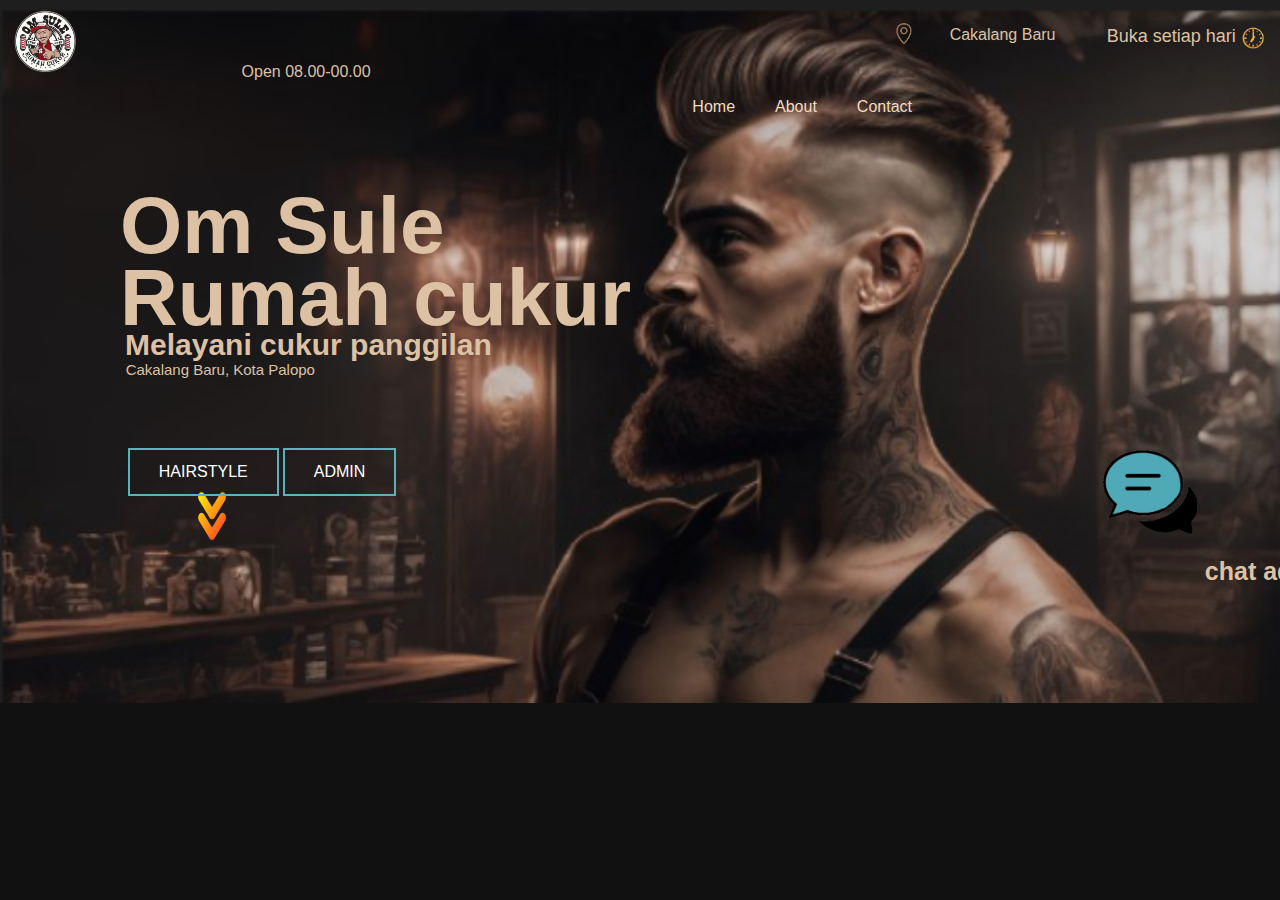
<file: index.html>
<!DOCTYPE html>
<html lang="en">
<head>
    <meta charset="UTF-8">
    <meta name="viewport" content="width=device-width, initial-scale=1.0">
    <title>Barbershop Dashboard</title>
    <link rel="stylesheet" href="assets/css/style.css">
</head>
<body>
    <header>
        <img id="logo" src="/assets/image/logo.png" alt="logo.png" class="logo">
        <nav class="nav">
            <div class="menu-toggle" id="menu-toggle"> 
                <div class="hamburger"></div>
            </div>
                <ul id="nav-list" class="nav-list">
                <li class="close-menu" id="close-menu">&times;</li>
                <li><a href="/index.html">Home</a></li>
                <li><a href="/assets/page/about.html">About</a></li>
                <li><a href="/assets/page/contact.html">Contact</a></li>
            </ul>
        </nav>
    </header>
    <main>
        <section>
            <h1>Om Sule</h1>
            <h2>Rumah cukur</h2>
            <span>Melayani cukur panggilan</span>
            <span2>Cakalang Baru, Kota Palopo</span2>
            <span class="span3">chat admin</span>
           
                <img id="lokasiimg" src="/assets/image/img lokasi.png" alt="">
                <img id="jamimg" src="/assets/image/img jam.png" alt="">
                <img id="panah" src="/assets/image/panah.png" alt="">
                <img onclick="chat()" id="chat" src="/assets/image/chat.png" alt="">
                <p id="open">Buka setiap hari</p>
                <p id="lokasi">Cakalang Baru</p>
                <p id="jam">Open 08.00-00.00</p>
            </div>
        </section>
        <button class="custom-button" onclick="goTo()">Hairstyle</button>
        <button class="custom-button2" onclick="goToIndex()">ADMIN</button>
        <script src="/assets/js/script.js"></script>
        <script src="/assets/js/togle.js"></script>
    </main>
</body>
</html>
</file>
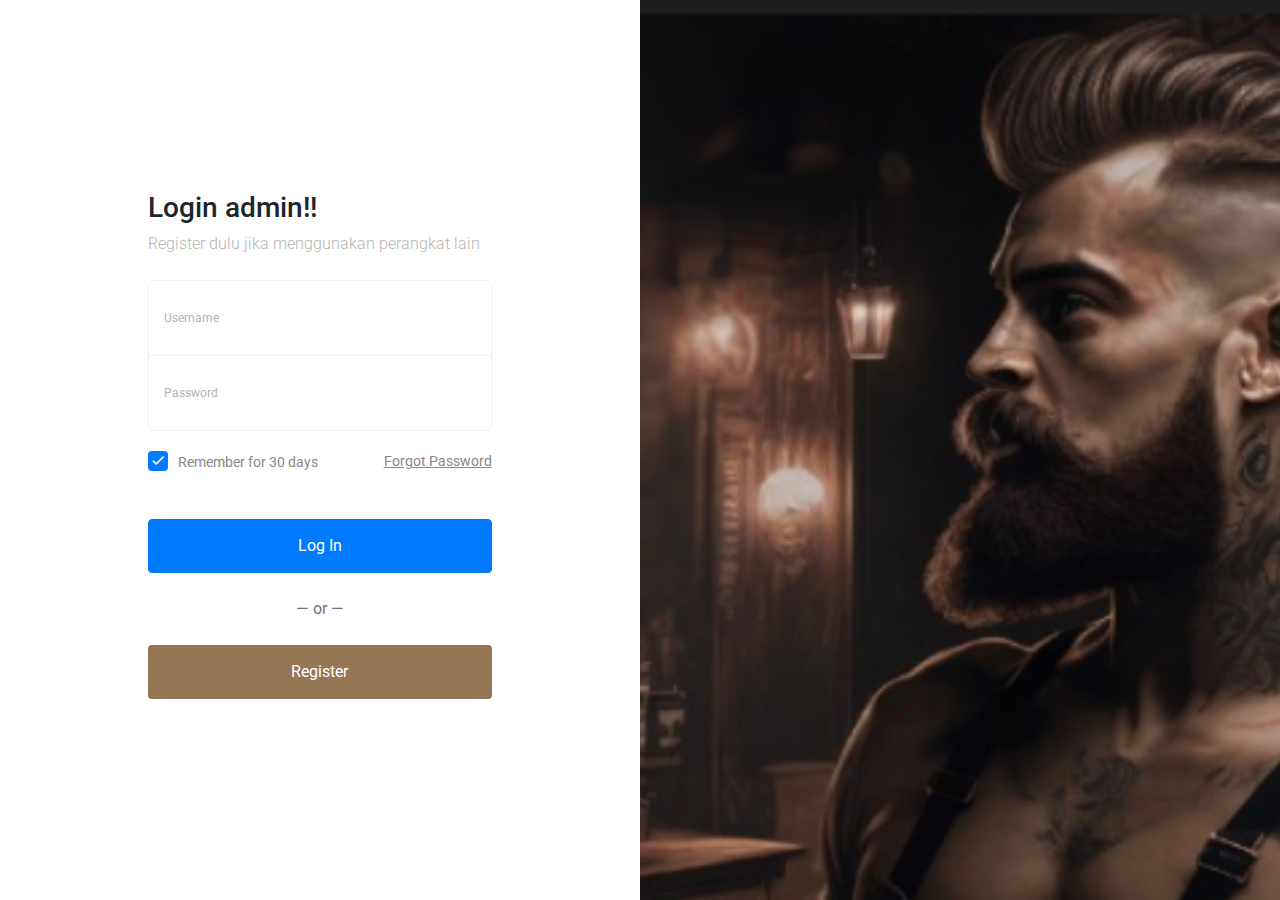
<file: login/index.html>
<!doctype html>
<html lang="en">
<head>
    <meta charset="utf-8">
    <meta name="viewport" content="width=device-width, initial-scale=1, shrink-to-fit=no">
    <link href="https://fonts.googleapis.com/css?family=Roboto:300,400&display=swap" rel="stylesheet">
    <link rel="stylesheet" href="fonts/icomoon/style.css">
    <link rel="stylesheet" href="css/owl.carousel.min.css">
    <link rel="stylesheet" href="css/bootstrap.min.css">
    <link rel="stylesheet" href="css/style.css">
    <title>Login</title>
</head>
<body>
<div class="d-lg-flex half">
    <div class="bg order-1 order-md-2" style="background-image: url('images/img1.png');"></div>
    <div class="contents order-2 order-md-1">
      <div class="container">
        <div class="row align-items-center justify-content-center">
          <div class="col-md-7">
            <div class="mb-4">
              <h3>Login admin!!</h3>
              <p class="mb-4">Register dulu jika menggunakan perangkat lain</p>
            </div>
            <form action="#" method="post" id="loginForm">
              <div class="form-group first">
                <label for="username">Username</label>
                <input type="text" class="form-control" id="username">
              </div>
              <div class="form-group last mb-3">
                <label for="password">Password</label>
                <input type="password" class="form-control" id="password">
              </div>
              <div class="d-flex mb-5 align-items-center">
                <label class="control control--checkbox mb-0">
                  <span class="caption">Remember for 30 days</span>
                  <input type="checkbox" checked="checked"/>
                  <div class="control__indicator"></div>
                </label>
                <span class="ml-auto"><a href="#" class="forgot-pass">Forgot Password</a></span>
              </div>
              <input type="submit" value="Log In" class="btn btn-block btn-primary">
              <span class="d-block text-center my-4 text-muted">&mdash; or &mdash;</span>
              <div class="social-login">
                <a href="/assets/page/signup.html" class="google btn d-flex justify-content-center align-items-center">
                  <span class=""></span> Register
                </a>
              </div>
            </form>
            <div id="message" style="color: #977656;"></div>
          </div>
        </div>
      </div>
    </div>
</div>
<script src="js/jquery-3.3.1.min.js"></script>
<script src="js/popper.min.js"></script>
<script src="js/bootstrap.min.js"></script>
<script src="js/main.js"></script>
<script src="/assets/js/main.js"></script>
</body>
</html>
</file>
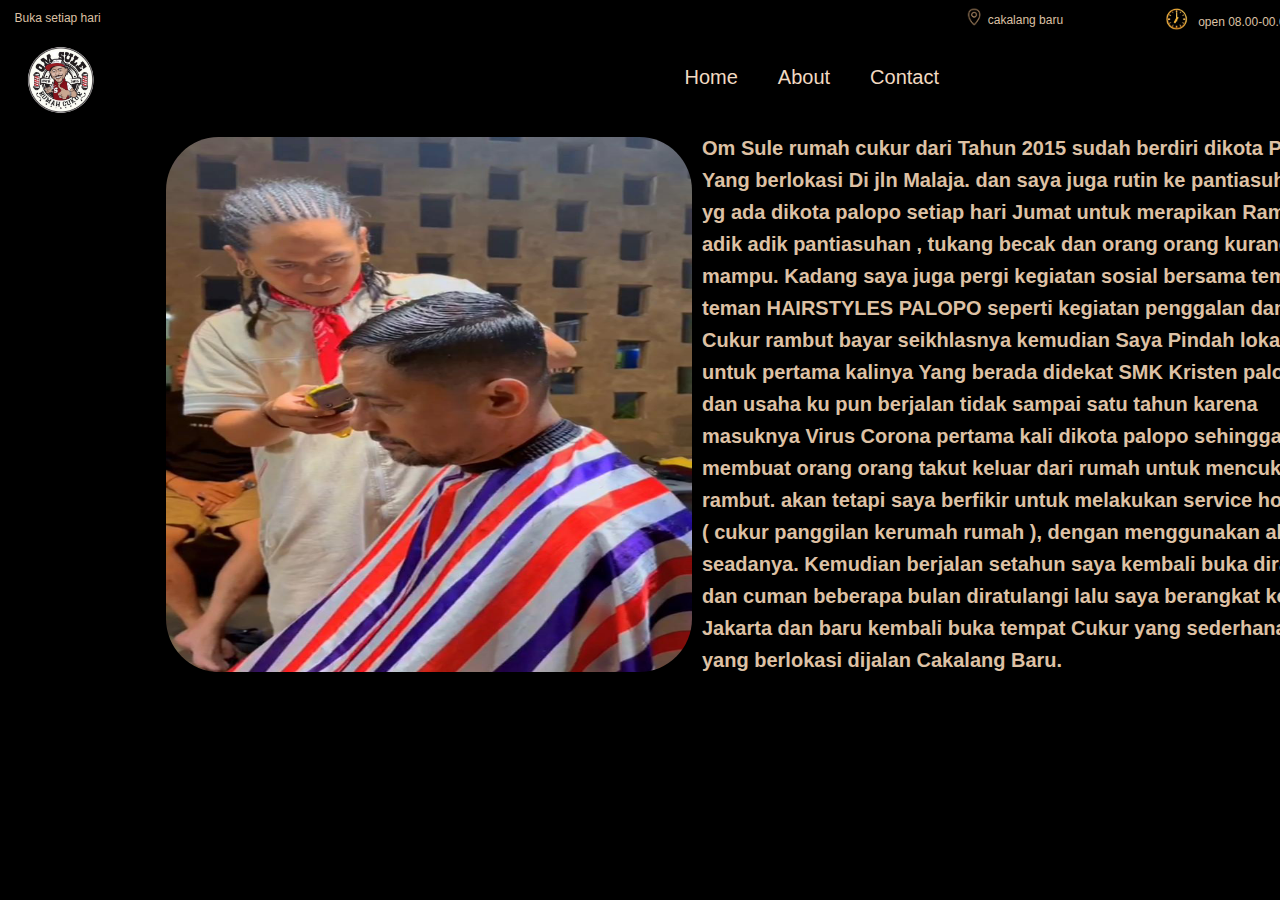
<file: assets/page/about.html>
<!DOCTYPE html>
<html lang="en">
<head>
    <meta charset="UTF-8">
    <meta name="viewport" content="width=device-width, initial-scale=1.0">
    <title>Document</title>
    <link rel="stylesheet" href="/assets/css/about.css">
    <style>
       
    </style>
</head>
<body>
    <header>
        <nav>
            <img id="logo" src="/assets/image/logo.png" alt="logo.png" class="logo">
            <div class="menu-toggle" id="menu-toggle"> 
                <div class="hamburger"></div>
                </div>
                <ul id="nav-list" class="nav-list">
                <li class="close-menu" id="close-menu">&times;</li>
                <li><a href="/index.html">Home</a></li>
                <li><a href="/assets/page/about.html">About</a></li>
                <li><a href="/assets/page/contact.html">Contact</a></li>
            </ul>
        </nav>  
    </header>
    <main>
        <section>
            <article>
                <h3>Om Sule rumah cukur dari Tahun 2015 sudah berdiri dikota Palopo <br> Yang berlokasi Di jln Malaja. dan saya juga rutin ke pantiasuhan <br>yg ada dikota palopo setiap hari Jumat untuk merapikan Rambut <br> adik adik pantiasuhan , tukang becak dan orang orang kurang <br> mampu. Kadang saya juga pergi kegiatan sosial bersama teman <br> teman HAIRSTYLES PALOPO seperti kegiatan penggalan dana, <br> Cukur rambut bayar seikhlasnya kemudian Saya Pindah lokasi <br> untuk pertama kalinya Yang berada didekat SMK Kristen palopo <br> dan usaha ku pun berjalan tidak sampai satu tahun karena <br> masuknya Virus Corona pertama kali dikota palopo sehingga <br> membuat orang orang takut keluar dari rumah untuk mencukur  <br> rambut. akan tetapi saya berfikir untuk melakukan service home <br> ( cukur panggilan kerumah rumah ), dengan menggunakan alat <br> seadanya. Kemudian berjalan setahun saya kembali buka diratulangi<br>dan cuman beberapa bulan diratulangi lalu saya berangkat ke <br> Jakarta dan baru kembali buka tempat Cukur yang sederhana<br>yang berlokasi dijalan Cakalang Baru.</h3>
            </article>
            <div>
                <img id="gb1" src="/assets/image/gb1.png" alt="">
                <img id="lokasiimg" src="/assets/image/img lokasi.png" alt="">
                <img id="jamimg" src="/assets/image/img jam.png" alt="">
                <p id="open">Buka setiap hari</p>
                <p id="lokasi">cakalang baru</p>
                <p id="jam">open 08.00-00.00</p>
            </div>
        </section>
        <script src="/assets/js/togle.js"></script>
</body>
</html>
</file>
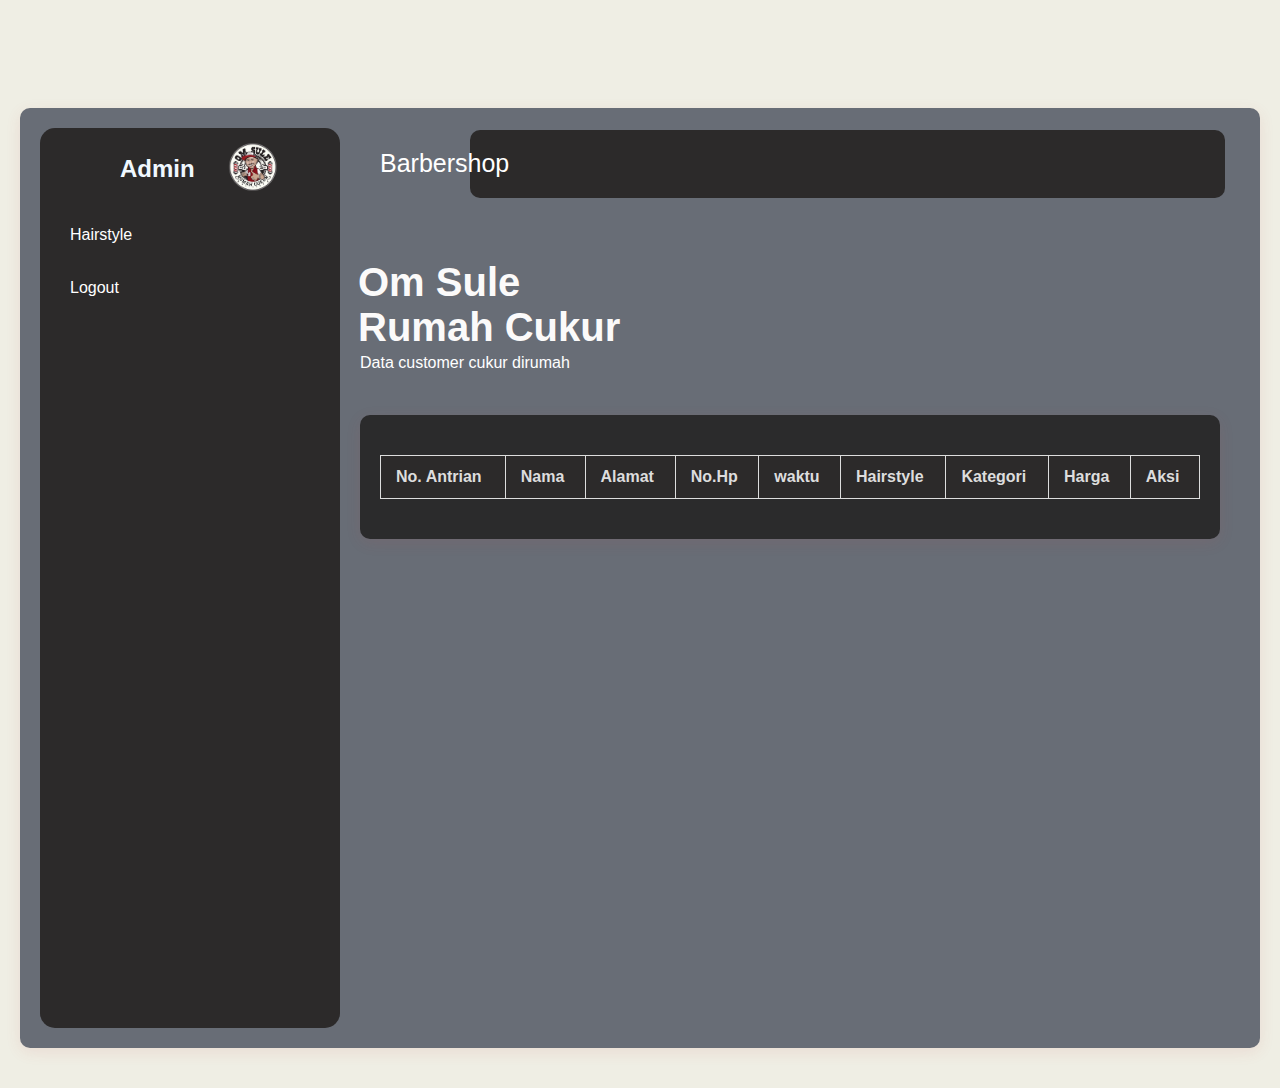
<file: assets/page/admin.html>
<!DOCTYPE html>
<html lang="en">
<head>
    <meta charset="UTF-8">
    <meta name="viewport" content="width=device-width, initial-scale=1.0">
    <title>Admin Website Ku</title>
    <link rel="stylesheet" href="/assets/css/admin.css">
</head>
<body>
    <header>
        <nav>
            <img id="logo" src="/assets/image/logo.png" alt="logo.png" class="logo">
        </nav>  
    </header>
    <div class="container">
        <aside class="sidebar">
            <h2>Admin</h2>
            <nav>
                <ul>
                    <li><a href="/assets/page/user.html">Hairstyle</a></li>
                    <li><a href="/index.html">Logout</a></li>

                </ul>
            </nav>
        </aside>
        <main class="main-content">
            <div class="box1"><p id="p1">Barbershop</p></div>
            <h1>Om Sule <br>Rumah Cukur</h1>
            <p>Data customer cukur dirumah</p>
            <div class="container-2">
                <table>
                    <thead>
                        <tr> 
                            <th>No. Antrian</th>
                            <th>Nama</th>
                            <th>Alamat</th>
                            <th>No.Hp</th>
                            <th>waktu</th>
                            <th>Hairstyle</th>
                            <th>Kategori</th>
                            <th>Harga</th>
                            <th>Aksi</th>
                        </tr>
                    </thead>
                    <tbody id="orderTable">
                        <!-- Data akan ditambahkan di sini -->
                    </tbody>
                </table>
            </div> 
        </main>
    </div>
    <script src="/assets/js/admin.js"></script>
</body>
</html>
</file>
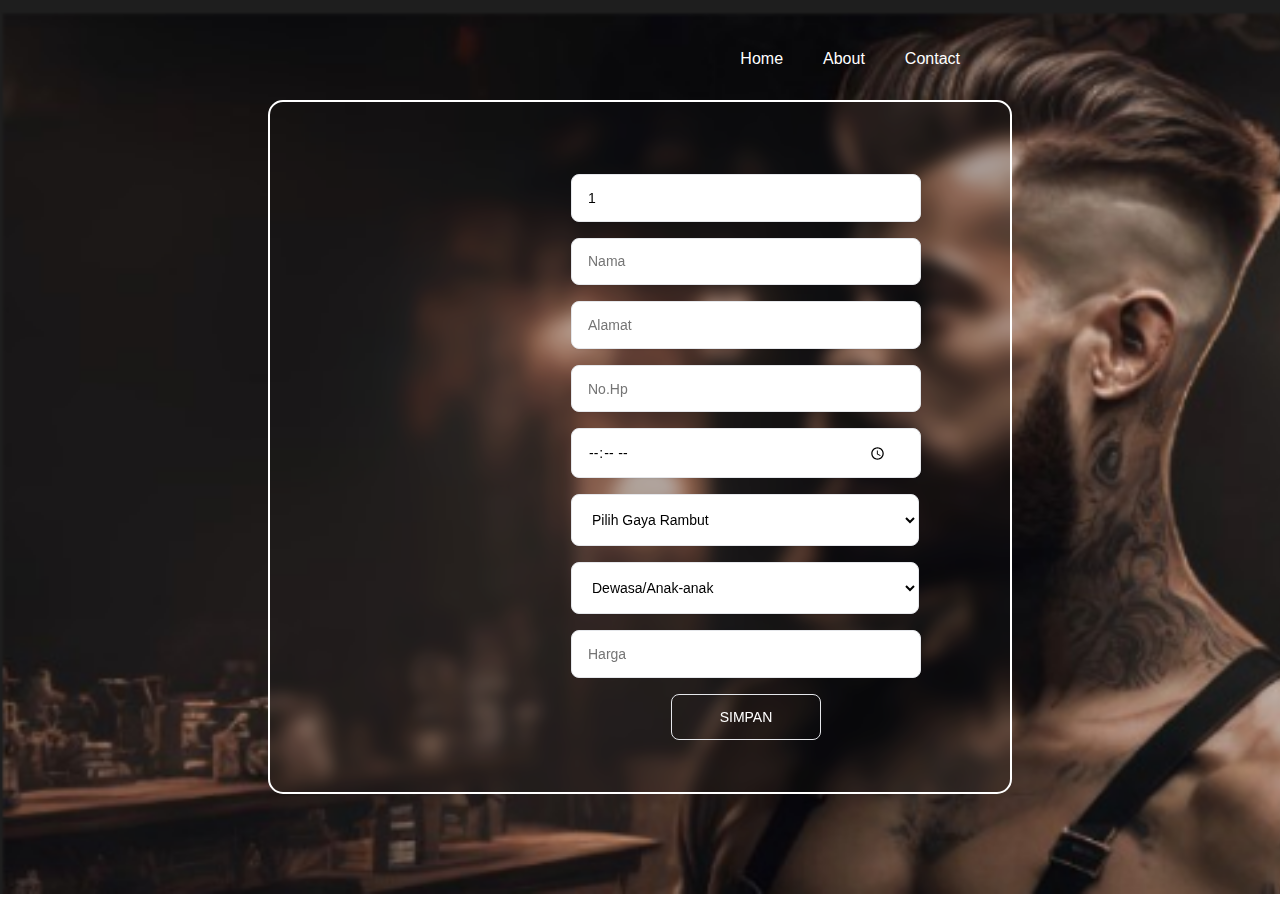
<file: assets/page/antrian.html>
<!DOCTYPE html>
<html lang="en">
<head>
    <meta charset="UTF-8">
    <meta name="viewport" content="width=device-width, initial-scale=1.0">
    <title>User Website</title>
    <link rel="stylesheet" href="/assets/css/antrian.css">
</head>
<body>
    <header>
        <div class="container"></div>
        <nav>
            <div class="menu-toggle" id="menu-toggle"> 
                <div class="hamburger"></div>
                </div>
                <ul id="nav-list" class="nav-list">
                <li class="close-menu" id="close-menu">&times;</li>
            <img id="logo" src="/assets/image/logo.png" alt="logo.png" class="logo">
        
                <li><a href="/index.html">Home</a></li>
                <li><a href="/assets/page/about.html">About</a></li>
                <li><a href="/assets/page/contact.html">Contact</a></li>
            </ul>
        </nav>  
    </header>
    <main>
        <section>
            <form id="queueForm" class="form">
                <div class="input-container">
                    <div id="queueNumber" class="queue-number">
                        <input placeholder="No. Antrian" type="text" id="queueInput" readonly>
                        <input placeholder="Nama" type="text" id="nama" required>
                        <input placeholder="Alamat" type="text" id="alamat" required>
                        <input placeholder="No.Hp" type="text" id="noHp" required>
                        <!-- Input untuk waktu -->
                        <input placeholder="Waktu" type="time" id="waktu" required>
                    </div>
                </div>
                <div class="input-container">
                    <select id="hairstyle" class="form_style" required>
                        <option value="" disabled selected>Pilih Gaya Rambut</option>
                        <option value="Spike Hairstyles">Spike Hairstyles</option>
                        <option value="Skin Fade">Skin Fade</option>
                        <option value="Trendy boy Hair cuts">Trendy boy Hair cuts</option>
                        <option value="Hair Style Mohawk">Hair Style Mohawk</option>
                        <option value="Tapper Hairstyle">Tapper Hairstyle</option>
                    </select>
                    <select id="kategori" class="form_style" required>
                        <option value="" disabled selected>Dewasa/Anak-anak</option>
                        <option value="Dewasa">Dewasa</option>
                        <option value="Anak-anak">Anak-anak</option>
                    </select>
                    <input placeholder="Harga" type="text" id="harga" readonly>
                </div>
                <button class="submit" type="submit">Simpan</button>
            </form>
        </section>
        <script src="/assets/js/antrian.js"></script>
        <script src="/assets/js/togle.js"></script>
    </main>  
</body>
</html>
</file>
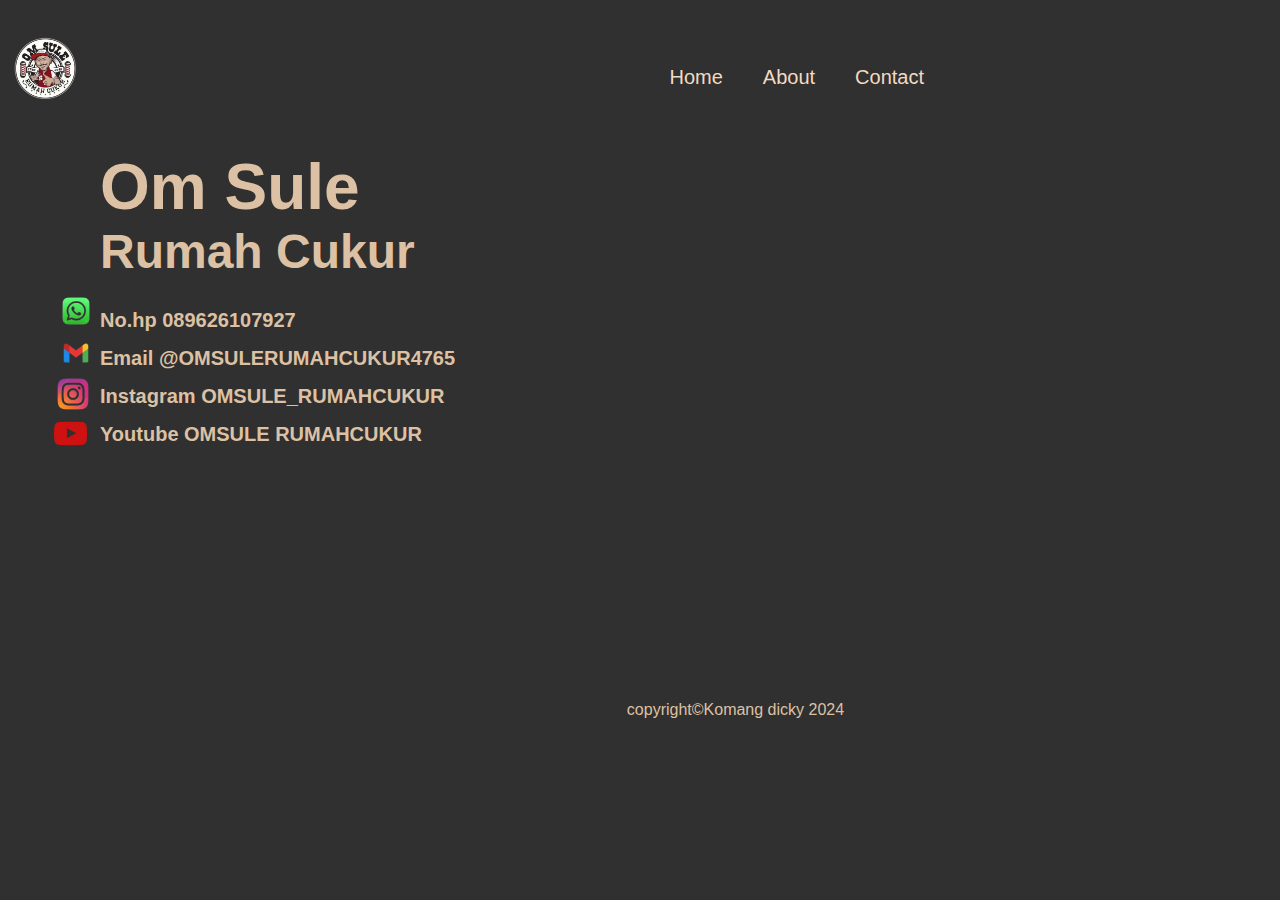
<file: assets/page/contact.html>
<!DOCTYPE html>
<html lang="en">
<head>
    <meta charset="UTF-8">
    <meta name="viewport" content="width=device-width, initial-scale=1.0">
    <title>Document</title>
    <link rel="stylesheet" href="/assets/css/contact.css">

</head>
<body>
    <header>
        <nav>
            <img id="logo" src="/assets/image/logo.png" alt="logo.png" class="logo">
            <div class="menu-toggle" id="menu-toggle"> 
                <div class="hamburger"></div>
                </div>
                <ul id="nav-list" class="nav-list">
                <li class="close-menu" id="close-menu">&times;</li>
                <li><a href="/index.html">Home</a></li>
                <li><a href="/assets/page/about.html">About</a></li>
                <li><a href="/assets/page/contact.html">Contact</a></li>
            </ul>
        </nav>  
    </header>
    <main>
        <section>
            <h1>Om Sule</h1>
            <h2>Rumah Cukur</h2>
            <h3>No.hp 089626107927</h3>
            <h3>Email @OMSULERUMAHCUKUR4765 </h3>
            <h3>Instagram OMSULE_RUMAHCUKUR</h3>
            <h3>Youtube OMSULE RUMAHCUKUR</h3>
           <a href="https://wa.me/6289626107927"><img id="wa" src="/assets/image/wa.png" alt=""></a>
           <a href="mailto: @OMSULERUMAHCUKUR4765"><img id="email" src="/assets/image/email.png" alt=""></a>
           <a href="https://www.instagram.com/omsule_rumahcukur?igsh=M2FtbjZrcjlrYWo3"> <img id="ig" src="/assets/image/ig.png" alt=""></a>
           <a href="https://youtube.com/@omsulerumahcukur4765?si=ifD0VOgaWCwMeJ8y"><img id="Youtube" src="/assets/image/youtube.png" alt=""></a>
           
    </section>
    <script src="/assets/js/togle.js"></script>
    </main>
    <iframe src="https://www.google.com/maps/embed?pb=!1m17!1m12!1m3!1d3984.3687193598594!2d120.20087817497047!3d-2.9949726969810437!2m3!1f0!2f0!3f0!3m2!1i1024!2i768!4f13.1!3m2!1m1!2zMsKwNTknNDEuOSJTIDEyMMKwMTInMTIuNCJF!5e0!3m2!1sid!2sid!4v1719501336943!5m2!1sid!2sid" width="600" height="450" style="border:0;" allowfullscreen="" loading="lazy" referrerpolicy="no-referrer-when-downgrade"></iframe>
       <p1>copyright©Komang dicky 2024</p1>
</body>
</html>
</file>
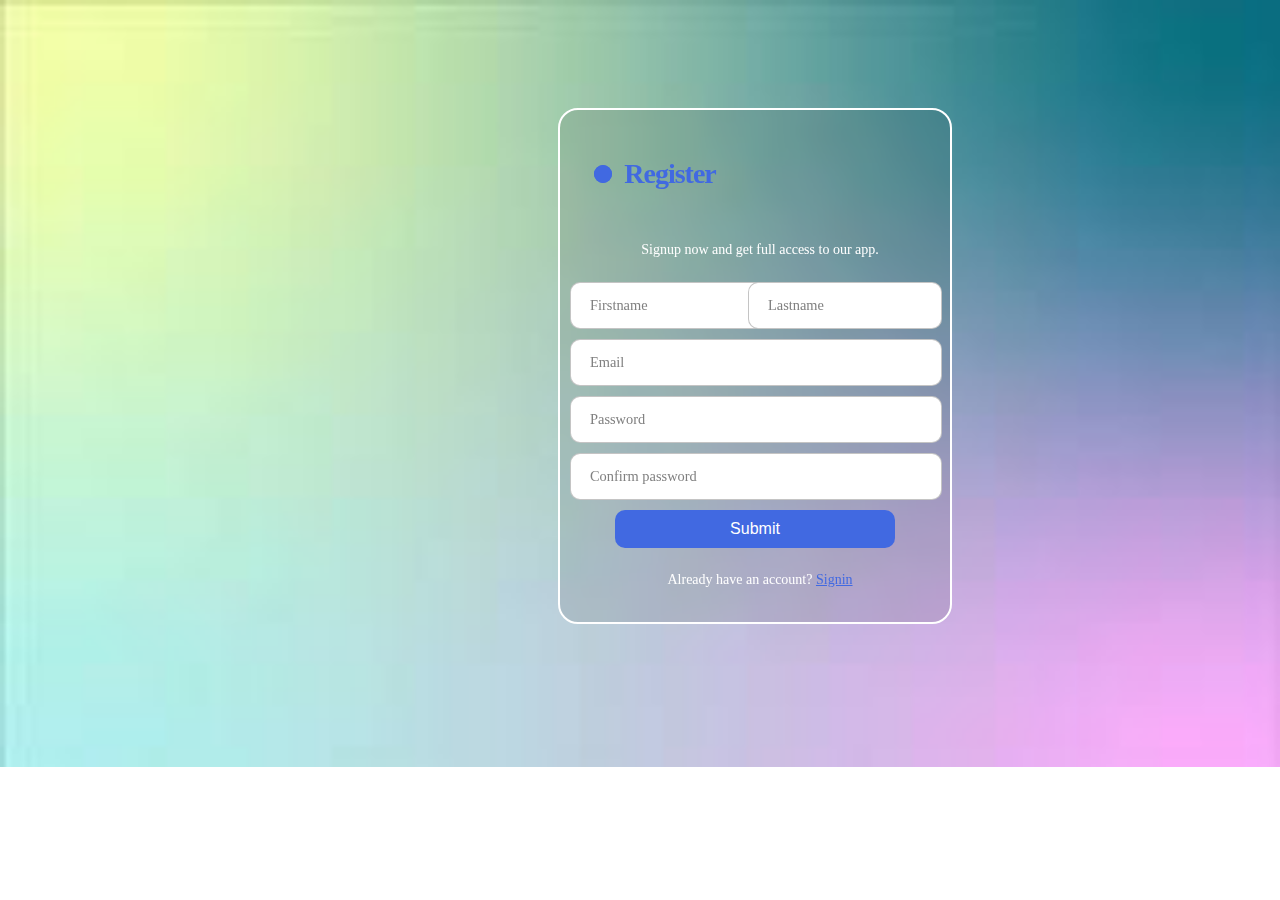
<file: assets/page/signup.html>
<!DOCTYPE html>
<html lang="en">
<head>
    <meta charset="UTF-8">
    <meta name="viewport" content="width=device-width, initial-scale=1.0">
    <title>Register</title>
    <link rel="stylesheet" href="/assets/css/signup.css">
</head>
<body>
    <form class="form" id="signupForm">
        <p class="title">Register </p>
        <p class="message">Signup now and get full access to our app. </p>
        <div class="flex">
            <label>
                <input required="" placeholder="" type="text" class="input" id="firstname">
                <span>Firstname</span>
            </label>
            <label>
                <input required="" placeholder="" type="text" class="input" id="lastname">
                <span>Lastname</span>
            </label>
        </div>  
        <label>
            <input required="" placeholder="" type="email" class="input" id="email">
            <span>Email</span>
        </label> 
        <label>
            <input required="" placeholder="" type="password" class="input" id="password">
            <span>Password</span>
        </label>
        <label>
            <input required="" placeholder="" type="password" class="input" id="confirm_password">
            <span>Confirm password</span>
        </label>
        <button type="submit" class="submit" onclick="back()">Submit</button>
        <p class="signin">Already have an account? <a href="/login/index.html">Signin</a> </p>
    </form>
    <script src="/assets/js/signup.js"></script>
</body>
</html>
</file>
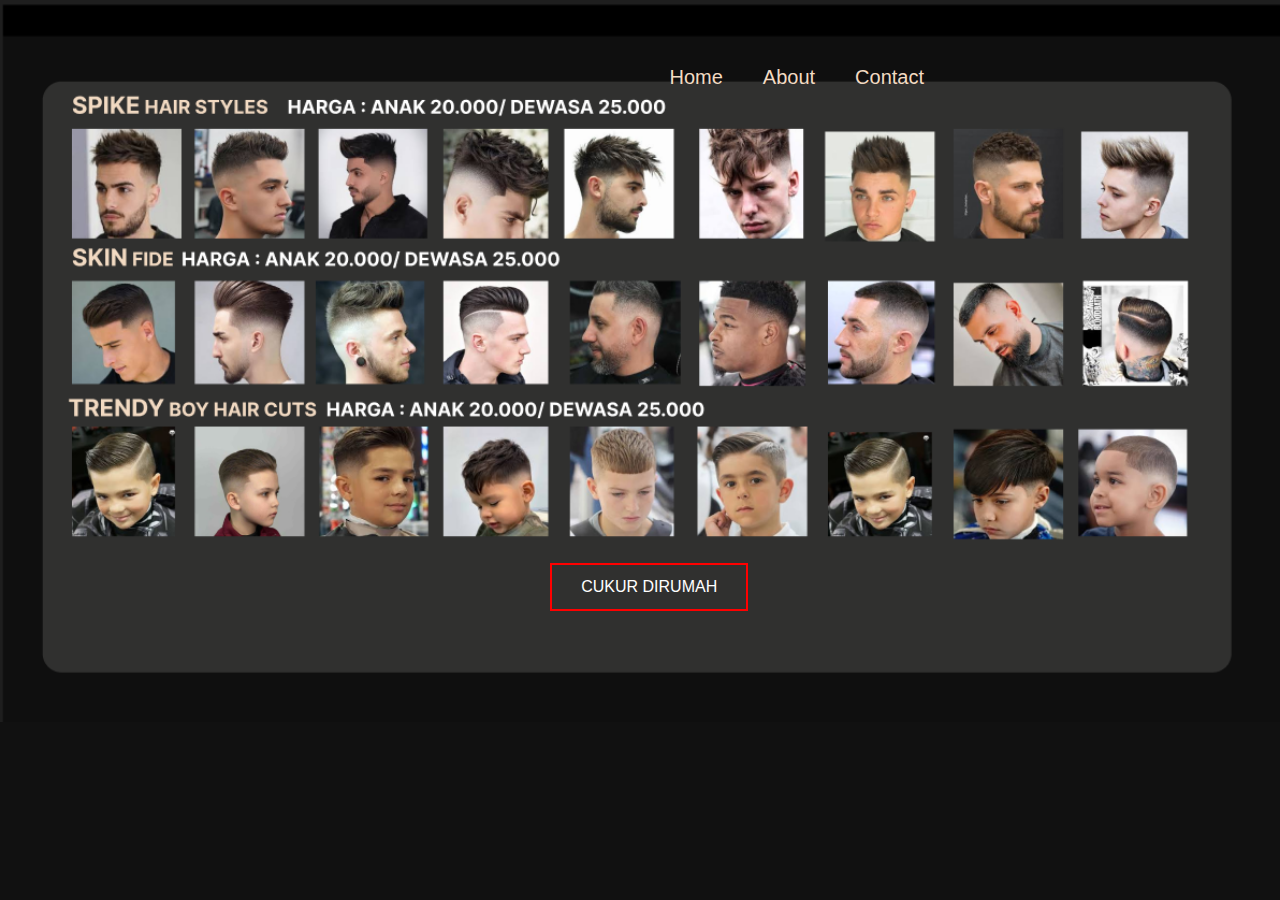
<file: assets/page/user.html>
<!DOCTYPE html>
<html lang="en">
<head>
    <meta charset="UTF-8">
    <meta name="viewport" content="width=device-width, initial-scale=1.0">
    <title>User Website</title>
    <link rel="stylesheet" href="/assets/css/hairstyle.css">
</head>
<body>
    <header>
        <nav>
            <div class="menu-toggle" id="menu-toggle"> 
                <div class="hamburger"></div>
                </div>
                <ul id="nav-list" class="nav-list">
                <li class="close-menu" id="close-menu">&times;</li>
                <img id="logo" src="/assets/image/logo.png" alt="logo.png" class="logo">
                <li><a href="/index.html">Home</a></li>
                <li><a href="/assets/page/about.html">About</a></li>
                <li><a href="/assets/page/contact.html">Contact</a></li>
            </ul>
        </nav>  
    </header>
    <main>
        <section>
            <article id="hairstyleList">
                <!-- Data akan ditambahkan di sini -->
            </article>
        </section>
        <button class="custom-button" onclick="antrian()">cukur dirumah</button>
        <script src="/assets/js/script.js"></script>
        <script src="/assets/js/togle.js"></script>
    </main>
</body>
</html>
</file>
<file: assets/css/style.css>
*{
    font-family: sans-serif;
    margin: 0;
    padding: 0;
    color: #DDC1A4;
}

body {
    background-image: url(/assets/image/bg1.png);
    background-size: cover;
    background-repeat: no-repeat;
    background-color: #111;
    overflow: hidden;

}


nav ul  {
    list-style: none;
    display: flex;
    justify-content: center;
    padding: 3rem;
    margin: 0;
    z-index: 1;
    position: absolute;
    top: 50px; /* Adjust position as  */
    right: 300px; /* Adjust position as needed */
}

nav ul li {
    margin-right: 100px;
    margin: 0 20px; /* Adjust spacing as needed */
}
nav ul li a {
    color: #F2DAC2;
    text-decoration: none;
}
li::after {
    content: '';
    width: 0rem;
    height: 0.12rem;
    background-color: rgb(250, 213, 6);
    display: block;
    border-radius: 0.2rem;
    margin: 0.2rem auto 0 auto;
    transition: all 0.3s ease-in-out;
}

li:hover::after {
    width: 1.5rem;
}

.menu-toggle {
    display: none;
    flex-direction: column;
    justify-content: space-between;
    width: 30px;
    height: 20px;
    cursor: pointer;
    margin-top: 10px;
    margin-left: -10px;
  }
  
  .menu-toggle .hamburger,
  .menu-toggle .hamburger::before,
  .menu-toggle .hamburger::after {
    content: '';
    display: block;
    height: 3px;
    width: 100%;
    background: white;
    border-radius: 2px;
  }
  
  .menu-toggle .hamburger::before,
  .menu-toggle .hamburger::after {
    transition: transform 0.3s ease;
  }
  
  .menu-toggle .hamburger::before {
    transform: translateY(-8px);
  }
  
  .menu-toggle .hamburger::after {
    transform: translateY(8px);
  }
  .hamburger{
    left: 10px;
  }

#logo{
    z-index: 3;
    position: absolute;
    width: 65px;
    margin: 0;
    top: 1%;
    left: 1%;
}

section{
    z-index: 1;
    position: absolute;
    top: 150px; /* Adjust position as  */
    left: 100px; /* Adjust position as needed */
    font-size: 200%;
}
span{
    font-weight: bold;
    font-size: 30px;
    position: relative;
    top: -10px;
    left: 25px;
    position: relative;
}
span2{
    font-size: 15px;
    position: relative;
    top: 10px;
    left: -350px; 
}

button {
    padding: 0.8em 1.8em;
    border: 2px solid #5cb1ba;
    position: relative;
    overflow: hidden;
    background-color: transparent;
    text-align: center;
    text-transform: uppercase;
    font-size: 16px;
    transition: .3s;
    z-index: 1;
    font-family: inherit;
    color: #fff;
    margin-top: 35%;
    left: 10%;
}

button::before {
    content: '';
    width: 0;
    height: 300%;
    position: absolute;
    top: 50%;
    left: 50%;
    transform: translate(-50%, -50%) rotate(45deg);
    background: #5cb1ba;
    transition: .5s ease;
    display: block;
    z-index: -1;
}

button:hover::before {
    width: 105%;
}

button:hover {
    color: #111;
}

h1{
    font-size: 80px;
    position: relative;
    top:30px;
    left: 20px;
}
h2{
    font-size: 80px;
    position: relative;
    top: 10px;
    left: 20px;
}

p{
    position: relative;
    display: inline-block;
    font-size: 10px;
    flex-direction: row;
}
#lokasi{
    position: relative;
    bottom: 325px;
    left: -10%;
    font-size: 16px;
    
}
#open{
    position: relative;
    left: 15%;
    font-size: 18px;
    bottom: 323px;
}
#lokasiimg{
    width: 50px;
    top: -320px;
    left: 5.5%;
    position: relative;
}
#jam{
    position: relative;
    bottom: 325px;
    left: 12%;
    font-size: 16px;
}
#jamimg{
    width: 4%;
    top: -312px;
    left: 30%;
    position: relative;
}

#panah{
    width: 3%;
    height: 20%;
    top: 340px;
    position: absolute;
    left: 8%;
    animation: moveArrow 2s infinite;
}
#chat{
    width: 8%;
    top: 300px;
    position: absolute;
    left: 85%;
}
.span3{
    position: relative;
    font-size: 25px;
    left: 45%;
    top: 215px;
}
@keyframes moveArrow {
    0% {
        transform: translateY(0);
    }
    50% {
        transform: translateY(-10px);
    }
    100% {
        transform: translateY(0);
    }
}

        @media screen and (max-width: 360px){
            .menu-toggle {
              display: flex;
              width: 30px;
              height: 30px;
              margin: 1rem 0rem;
            }
          
            nav ul {  
                right: -60px;
                font-size: 15px;
                margin-top: -10px;
           }
        
          nav .nav-list{
            justify-content: space-between;
          }
          
          .nav-list {
              display: none;
              width: 100%;
              text-align: left;
              background-color: var(--background-color);
          }
          
          .nav-list li a {
            font-size: 20px;
          }
          
          .nav-list.active {
            display: block;
            flex-direction: column;
          }
          
          .nav-list li:hover::after {
          width: 0rem;
          }
          
          .menu-toggle.hidden {
            display:none;
          }
           
              nav li > a {
                margin-left: 1000%;
                font-size: 15px;
                margin: 100px -50px;
            
          }

    body{
        background: url(/assets/image/reponsive.png);
        background-repeat: no-repeat;
        background-size: 530px;
        overflow: hidden;
    }


    section {
        margin: 1rem;
    }
    h1 {
        font-size: 30px;
        left: -85px;
        position: relative;
        top: 50px;
    }
    h2 {
        font-size: 30px;
        left: -100px;
        position: relative;
        margin: 1rem;
        top: 25px;
    }
    #lokasi{
        left: 24%;
        font-size: 12px;
        top: -385px;
    }
    #lokasiimg{
        width: 40px;
        top: -342px;
        left: 13%;
    }
    #jam{
        top : -385px;
        left: 33%;
        font-size: 12px;
    }
    #open{
        left: -71%;
        font-size: 15px;
        bottom: 40px;
        position: relative;
    }
    #logo{
        top: 30px;
        left: 320px;
    }
    #jamimg{
        width: 15%;
        top: -339px;
        left: 35.5%;
    }
    #chat{
        width: 24%;
        top: 220px;
        left: 70%;
    }
    span{
        left: -33%;
        top:-5px;
        font-size: 20px;
    }
    span2{
        left: -84px;
        top: -20px;
    }
    .span3{
        position: relative;
        font-size: 10px;
        left: -7%;
        top:116px;
    }

    button {
            font-size: 10px;
            margin-top: 100%;
            left: 5%;
        
    }

    #panah{
        width: 25px;
        height: 25px;
        top: 260px;
        left: -58px;
    }

    .hamburger{
        margin-left: 10px;
        margin-top: 30px;
    }

    
}

.close-menu {
    display: none;
    position: absolute;
    top: 33px;
    right: 240px;
    font-size: 40px;
    cursor: pointer;
    color: rgb(246, 244, 244);
    }
    
    .nav-list.active .close-menu {
      display:block;
    }
</file>
<file: login/fonts/icomoon/style.css>
@font-face {
  font-family: 'icomoon';
  src:  url('fonts/icomoon.eot?10si43');
  src:  url('fonts/icomoon.eot?10si43#iefix') format('embedded-opentype'),
    url('fonts/icomoon.ttf?10si43') format('truetype'),
    url('fonts/icomoon.woff?10si43') format('woff'),
    url('fonts/icomoon.svg?10si43#icomoon') format('svg');
  font-weight: normal;
  font-style: normal;
}

[class^="icon-"], [class*=" icon-"] {
  /* use !important to prevent issues with browser extensions that change fonts */
  font-family: 'icomoon' !important;
  speak: none;
  font-style: normal;
  font-weight: normal;
  font-variant: normal;
  text-transform: none;
  line-height: 1;

  /* Better Font Rendering =========== */
  -webkit-font-smoothing: antialiased;
  -moz-osx-font-smoothing: grayscale;
}

.icon-asterisk:before {
  content: "\f069";
}
.icon-plus:before {
  content: "\f067";
}
.icon-question:before {
  content: "\f128";
}
.icon-minus:before {
  content: "\f068";
}
.icon-glass:before {
  content: "\f000";
}
.icon-music:before {
  content: "\f001";
}
.icon-search:before {
  content: "\f002";
}
.icon-envelope-o:before {
  content: "\f003";
}
.icon-heart:before {
  content: "\f004";
}
.icon-star:before {
  content: "\f005";
}
.icon-star-o:before {
  content: "\f006";
}
.icon-user:before {
  content: "\f007";
}
.icon-film:before {
  content: "\f008";
}
.icon-th-large:before {
  content: "\f009";
}
.icon-th:before {
  content: "\f00a";
}
.icon-th-list:before {
  content: "\f00b";
}
.icon-check:before {
  content: "\f00c";
}
.icon-close:before {
  content: "\f00d";
}
.icon-remove:before {
  content: "\f00d";
}
.icon-times:before {
  content: "\f00d";
}
.icon-search-plus:before {
  content: "\f00e";
}
.icon-search-minus:before {
  content: "\f010";
}
.icon-power-off:before {
  content: "\f011";
}
.icon-signal:before {
  content: "\f012";
}
.icon-cog:before {
  content: "\f013";
}
.icon-gear:before {
  content: "\f013";
}
.icon-trash-o:before {
  content: "\f014";
}
.icon-home:before {
  content: "\f015";
}
.icon-file-o:before {
  content: "\f016";
}
.icon-clock-o:before {
  content: "\f017";
}
.icon-road:before {
  content: "\f018";
}
.icon-download:before {
  content: "\f019";
}
.icon-arrow-circle-o-down:before {
  content: "\f01a";
}
.icon-arrow-circle-o-up:before {
  content: "\f01b";
}
.icon-inbox:before {
  content: "\f01c";
}
.icon-play-circle-o:before {
  content: "\f01d";
}
.icon-repeat:before {
  content: "\f01e";
}
.icon-rotate-right:before {
  content: "\f01e";
}
.icon-refresh:before {
  content: "\f021";
}
.icon-list-alt:before {
  content: "\f022";
}
.icon-lock:before {
  content: "\f023";
}
.icon-flag:before {
  content: "\f024";
}
.icon-headphones:before {
  content: "\f025";
}
.icon-volume-off:before {
  content: "\f026";
}
.icon-volume-down:before {
  content: "\f027";
}
.icon-volume-up:before {
  content: "\f028";
}
.icon-qrcode:before {
  content: "\f029";
}
.icon-barcode:before {
  content: "\f02a";
}
.icon-tag:before {
  content: "\f02b";
}
.icon-tags:before {
  content: "\f02c";
}
.icon-book:before {
  content: "\f02d";
}
.icon-bookmark:before {
  content: "\f02e";
}
.icon-print:before {
  content: "\f02f";
}
.icon-camera:before {
  content: "\f030";
}
.icon-font:before {
  content: "\f031";
}
.icon-bold:before {
  content: "\f032";
}
.icon-italic:before {
  content: "\f033";
}
.icon-text-height:before {
  content: "\f034";
}
.icon-text-width:before {
  content: "\f035";
}
.icon-align-left:before {
  content: "\f036";
}
.icon-align-center:before {
  content: "\f037";
}
.icon-align-right:before {
  content: "\f038";
}
.icon-align-justify:before {
  content: "\f039";
}
.icon-list:before {
  content: "\f03a";
}
.icon-dedent:before {
  content: "\f03b";
}
.icon-outdent:before {
  content: "\f03b";
}
.icon-indent:before {
  content: "\f03c";
}
.icon-video-camera:before {
  content: "\f03d";
}
.icon-image:before {
  content: "\f03e";
}
.icon-photo:before {
  content: "\f03e";
}
.icon-picture-o:before {
  content: "\f03e";
}
.icon-pencil:before {
  content: "\f040";
}
.icon-map-marker:before {
  content: "\f041";
}
.icon-adjust:before {
  content: "\f042";
}
.icon-tint:before {
  content: "\f043";
}
.icon-edit:before {
  content: "\f044";
}
.icon-pencil-square-o:before {
  content: "\f044";
}
.icon-share-square-o:before {
  content: "\f045";
}
.icon-check-square-o:before {
  content: "\f046";
}
.icon-arrows:before {
  content: "\f047";
}
.icon-step-backward:before {
  content: "\f048";
}
.icon-fast-backward:before {
  content: "\f049";
}
.icon-backward:before {
  content: "\f04a";
}
.icon-play:before {
  content: "\f04b";
}
.icon-pause:before {
  content: "\f04c";
}
.icon-stop:before {
  content: "\f04d";
}
.icon-forward:before {
  content: "\f04e";
}
.icon-fast-forward:before {
  content: "\f050";
}
.icon-step-forward:before {
  content: "\f051";
}
.icon-eject:before {
  content: "\f052";
}
.icon-chevron-left:before {
  content: "\f053";
}
.icon-chevron-right:before {
  content: "\f054";
}
.icon-plus-circle:before {
  content: "\f055";
}
.icon-minus-circle:before {
  content: "\f056";
}
.icon-times-circle:before {
  content: "\f057";
}
.icon-check-circle:before {
  content: "\f058";
}
.icon-question-circle:before {
  content: "\f059";
}
.icon-info-circle:before {
  content: "\f05a";
}
.icon-crosshairs:before {
  content: "\f05b";
}
.icon-times-circle-o:before {
  content: "\f05c";
}
.icon-check-circle-o:before {
  content: "\f05d";
}
.icon-ban:before {
  content: "\f05e";
}
.icon-arrow-left:before {
  content: "\f060";
}
.icon-arrow-right:before {
  content: "\f061";
}
.icon-arrow-up:before {
  content: "\f062";
}
.icon-arrow-down:before {
  content: "\f063";
}
.icon-mail-forward:before {
  content: "\f064";
}
.icon-share:before {
  content: "\f064";
}
.icon-expand:before {
  content: "\f065";
}
.icon-compress:before {
  content: "\f066";
}
.icon-exclamation-circle:before {
  content: "\f06a";
}
.icon-gift:before {
  content: "\f06b";
}
.icon-leaf:before {
  content: "\f06c";
}
.icon-fire:before {
  content: "\f06d";
}
.icon-eye:before {
  content: "\f06e";
}
.icon-eye-slash:before {
  content: "\f070";
}
.icon-exclamation-triangle:before {
  content: "\f071";
}
.icon-warning:before {
  content: "\f071";
}
.icon-plane:before {
  content: "\f072";
}
.icon-calendar:before {
  content: "\f073";
}
.icon-random:before {
  content: "\f074";
}
.icon-comment:before {
  content: "\f075";
}
.icon-magnet:before {
  content: "\f076";
}
.icon-chevron-up:before {
  content: "\f077";
}
.icon-chevron-down:before {
  content: "\f078";
}
.icon-retweet:before {
  content: "\f079";
}
.icon-shopping-cart:before {
  content: "\f07a";
}
.icon-folder:before {
  content: "\f07b";
}
.icon-folder-open:before {
  content: "\f07c";
}
.icon-arrows-v:before {
  content: "\f07d";
}
.icon-arrows-h:before {
  content: "\f07e";
}
.icon-bar-chart:before {
  content: "\f080";
}
.icon-bar-chart-o:before {
  content: "\f080";
}
.icon-twitter-square:before {
  content: "\f081";
}
.icon-facebook-square:before {
  content: "\f082";
}
.icon-camera-retro:before {
  content: "\f083";
}
.icon-key:before {
  content: "\f084";
}
.icon-cogs:before {
  content: "\f085";
}
.icon-gears:before {
  content: "\f085";
}
.icon-comments:before {
  content: "\f086";
}
.icon-thumbs-o-up:before {
  content: "\f087";
}
.icon-thumbs-o-down:before {
  content: "\f088";
}
.icon-star-half:before {
  content: "\f089";
}
.icon-heart-o:before {
  content: "\f08a";
}
.icon-sign-out:before {
  content: "\f08b";
}
.icon-linkedin-square:before {
  content: "\f08c";
}
.icon-thumb-tack:before {
  content: "\f08d";
}
.icon-external-link:before {
  content: "\f08e";
}
.icon-sign-in:before {
  content: "\f090";
}
.icon-trophy:before {
  content: "\f091";
}
.icon-github-square:before {
  content: "\f092";
}
.icon-upload:before {
  content: "\f093";
}
.icon-lemon-o:before {
  content: "\f094";
}
.icon-phone:before {
  content: "\f095";
}
.icon-square-o:before {
  content: "\f096";
}
.icon-bookmark-o:before {
  content: "\f097";
}
.icon-phone-square:before {
  content: "\f098";
}
.icon-twitter:before {
  content: "\f099";
}
.icon-facebook:before {
  content: "\f09a";
}
.icon-facebook-f:before {
  content: "\f09a";
}
.icon-github:before {
  content: "\f09b";
}
.icon-unlock:before {
  content: "\f09c";
}
.icon-credit-card:before {
  content: "\f09d";
}
.icon-feed:before {
  content: "\f09e";
}
.icon-rss:before {
  content: "\f09e";
}
.icon-hdd-o:before {
  content: "\f0a0";
}
.icon-bullhorn:before {
  content: "\f0a1";
}
.icon-bell-o:before {
  content: "\f0a2";
}
.icon-certificate:before {
  content: "\f0a3";
}
.icon-hand-o-right:before {
  content: "\f0a4";
}
.icon-hand-o-left:before {
  content: "\f0a5";
}
.icon-hand-o-up:before {
  content: "\f0a6";
}
.icon-hand-o-down:before {
  content: "\f0a7";
}
.icon-arrow-circle-left:before {
  content: "\f0a8";
}
.icon-arrow-circle-right:before {
  content: "\f0a9";
}
.icon-arrow-circle-up:before {
  content: "\f0aa";
}
.icon-arrow-circle-down:before {
  content: "\f0ab";
}
.icon-globe:before {
  content: "\f0ac";
}
.icon-wrench:before {
  content: "\f0ad";
}
.icon-tasks:before {
  content: "\f0ae";
}
.icon-filter:before {
  content: "\f0b0";
}
.icon-briefcase:before {
  content: "\f0b1";
}
.icon-arrows-alt:before {
  content: "\f0b2";
}
.icon-group:before {
  content: "\f0c0";
}
.icon-users:before {
  content: "\f0c0";
}
.icon-chain:before {
  content: "\f0c1";
}
.icon-link:before {
  content: "\f0c1";
}
.icon-cloud:before {
  content: "\f0c2";
}
.icon-flask:before {
  content: "\f0c3";
}
.icon-cut:before {
  content: "\f0c4";
}
.icon-scissors:before {
  content: "\f0c4";
}
.icon-copy:before {
  content: "\f0c5";
}
.icon-files-o:before {
  content: "\f0c5";
}
.icon-paperclip:before {
  content: "\f0c6";
}
.icon-floppy-o:before {
  content: "\f0c7";
}
.icon-save:before {
  content: "\f0c7";
}
.icon-square:before {
  content: "\f0c8";
}
.icon-bars:before {
  content: "\f0c9";
}
.icon-navicon:before {
  content: "\f0c9";
}
.icon-reorder:before {
  content: "\f0c9";
}
.icon-list-ul:before {
  content: "\f0ca";
}
.icon-list-ol:before {
  content: "\f0cb";
}
.icon-strikethrough:before {
  content: "\f0cc";
}
.icon-underline:before {
  content: "\f0cd";
}
.icon-table:before {
  content: "\f0ce";
}
.icon-magic:before {
  content: "\f0d0";
}
.icon-truck:before {
  content: "\f0d1";
}
.icon-pinterest:before {
  content: "\f0d2";
}
.icon-pinterest-square:before {
  content: "\f0d3";
}
.icon-google-plus-square:before {
  content: "\f0d4";
}
.icon-google-plus:before {
  content: "\f0d5";
}
.icon-money:before {
  content: "\f0d6";
}
.icon-caret-down:before {
  content: "\f0d7";
}
.icon-caret-up:before {
  content: "\f0d8";
}
.icon-caret-left:before {
  content: "\f0d9";
}
.icon-caret-right:before {
  content: "\f0da";
}
.icon-columns:before {
  content: "\f0db";
}
.icon-sort:before {
  content: "\f0dc";
}
.icon-unsorted:before {
  content: "\f0dc";
}
.icon-sort-desc:before {
  content: "\f0dd";
}
.icon-sort-down:before {
  content: "\f0dd";
}
.icon-sort-asc:before {
  content: "\f0de";
}
.icon-sort-up:before {
  content: "\f0de";
}
.icon-envelope:before {
  content: "\f0e0";
}
.icon-linkedin:before {
  content: "\f0e1";
}
.icon-rotate-left:before {
  content: "\f0e2";
}
.icon-undo:before {
  content: "\f0e2";
}
.icon-gavel:before {
  content: "\f0e3";
}
.icon-legal:before {
  content: "\f0e3";
}
.icon-dashboard:before {
  content: "\f0e4";
}
.icon-tachometer:before {
  content: "\f0e4";
}
.icon-comment-o:before {
  content: "\f0e5";
}
.icon-comments-o:before {
  content: "\f0e6";
}
.icon-bolt:before {
  content: "\f0e7";
}
.icon-flash:before {
  content: "\f0e7";
}
.icon-sitemap:before {
  content: "\f0e8";
}
.icon-umbrella:before {
  content: "\f0e9";
}
.icon-clipboard:before {
  content: "\f0ea";
}
.icon-paste:before {
  content: "\f0ea";
}
.icon-lightbulb-o:before {
  content: "\f0eb";
}
.icon-exchange:before {
  content: "\f0ec";
}
.icon-cloud-download:before {
  content: "\f0ed";
}
.icon-cloud-upload:before {
  content: "\f0ee";
}
.icon-user-md:before {
  content: "\f0f0";
}
.icon-stethoscope:before {
  content: "\f0f1";
}
.icon-suitcase:before {
  content: "\f0f2";
}
.icon-bell:before {
  content: "\f0f3";
}
.icon-coffee:before {
  content: "\f0f4";
}
.icon-cutlery:before {
  content: "\f0f5";
}
.icon-file-text-o:before {
  content: "\f0f6";
}
.icon-building-o:before {
  content: "\f0f7";
}
.icon-hospital-o:before {
  content: "\f0f8";
}
.icon-ambulance:before {
  content: "\f0f9";
}
.icon-medkit:before {
  content: "\f0fa";
}
.icon-fighter-jet:before {
  content: "\f0fb";
}
.icon-beer:before {
  content: "\f0fc";
}
.icon-h-square:before {
  content: "\f0fd";
}
.icon-plus-square:before {
  content: "\f0fe";
}
.icon-angle-double-left:before {
  content: "\f100";
}
.icon-angle-double-right:before {
  content: "\f101";
}
.icon-angle-double-up:before {
  content: "\f102";
}
.icon-angle-double-down:before {
  content: "\f103";
}
.icon-angle-left:before {
  content: "\f104";
}
.icon-angle-right:before {
  content: "\f105";
}
.icon-angle-up:before {
  content: "\f106";
}
.icon-angle-down:before {
  content: "\f107";
}
.icon-desktop:before {
  content: "\f108";
}
.icon-laptop:before {
  content: "\f109";
}
.icon-tablet:before {
  content: "\f10a";
}
.icon-mobile:before {
  content: "\f10b";
}
.icon-mobile-phone:before {
  content: "\f10b";
}
.icon-circle-o:before {
  content: "\f10c";
}
.icon-quote-left:before {
  content: "\f10d";
}
.icon-quote-right:before {
  content: "\f10e";
}
.icon-spinner:before {
  content: "\f110";
}
.icon-circle:before {
  content: "\f111";
}
.icon-mail-reply:before {
  content: "\f112";
}
.icon-reply:before {
  content: "\f112";
}
.icon-github-alt:before {
  content: "\f113";
}
.icon-folder-o:before {
  content: "\f114";
}
.icon-folder-open-o:before {
  content: "\f115";
}
.icon-smile-o:before {
  content: "\f118";
}
.icon-frown-o:before {
  content: "\f119";
}
.icon-meh-o:before {
  content: "\f11a";
}
.icon-gamepad:before {
  content: "\f11b";
}
.icon-keyboard-o:before {
  content: "\f11c";
}
.icon-flag-o:before {
  content: "\f11d";
}
.icon-flag-checkered:before {
  content: "\f11e";
}
.icon-terminal:before {
  content: "\f120";
}
.icon-code:before {
  content: "\f121";
}
.icon-mail-reply-all:before {
  content: "\f122";
}
.icon-reply-all:before {
  content: "\f122";
}
.icon-star-half-empty:before {
  content: "\f123";
}
.icon-star-half-full:before {
  content: "\f123";
}
.icon-star-half-o:before {
  content: "\f123";
}
.icon-location-arrow:before {
  content: "\f124";
}
.icon-crop:before {
  content: "\f125";
}
.icon-code-fork:before {
  content: "\f126";
}
.icon-chain-broken:before {
  content: "\f127";
}
.icon-unlink:before {
  content: "\f127";
}
.icon-info:before {
  content: "\f129";
}
.icon-exclamation:before {
  content: "\f12a";
}
.icon-superscript:before {
  content: "\f12b";
}
.icon-subscript:before {
  content: "\f12c";
}
.icon-eraser:before {
  content: "\f12d";
}
.icon-puzzle-piece:before {
  content: "\f12e";
}
.icon-microphone:before {
  content: "\f130";
}
.icon-microphone-slash:before {
  content: "\f131";
}
.icon-shield:before {
  content: "\f132";
}
.icon-calendar-o:before {
  content: "\f133";
}
.icon-fire-extinguisher:before {
  content: "\f134";
}
.icon-rocket:before {
  content: "\f135";
}
.icon-maxcdn:before {
  content: "\f136";
}
.icon-chevron-circle-left:before {
  content: "\f137";
}
.icon-chevron-circle-right:before {
  content: "\f138";
}
.icon-chevron-circle-up:before {
  content: "\f139";
}
.icon-chevron-circle-down:before {
  content: "\f13a";
}
.icon-html5:before {
  content: "\f13b";
}
.icon-css3:before {
  content: "\f13c";
}
.icon-anchor:before {
  content: "\f13d";
}
.icon-unlock-alt:before {
  content: "\f13e";
}
.icon-bullseye:before {
  content: "\f140";
}
.icon-ellipsis-h:before {
  content: "\f141";
}
.icon-ellipsis-v:before {
  content: "\f142";
}
.icon-rss-square:before {
  content: "\f143";
}
.icon-play-circle:before {
  content: "\f144";
}
.icon-ticket:before {
  content: "\f145";
}
.icon-minus-square:before {
  content: "\f146";
}
.icon-minus-square-o:before {
  content: "\f147";
}
.icon-level-up:before {
  content: "\f148";
}
.icon-level-down:before {
  content: "\f149";
}
.icon-check-square:before {
  content: "\f14a";
}
.icon-pencil-square:before {
  content: "\f14b";
}
.icon-external-link-square:before {
  content: "\f14c";
}
.icon-share-square:before {
  content: "\f14d";
}
.icon-compass:before {
  content: "\f14e";
}
.icon-caret-square-o-down:before {
  content: "\f150";
}
.icon-toggle-down:before {
  content: "\f150";
}
.icon-caret-square-o-up:before {
  content: "\f151";
}
.icon-toggle-up:before {
  content: "\f151";
}
.icon-caret-square-o-right:before {
  content: "\f152";
}
.icon-toggle-right:before {
  content: "\f152";
}
.icon-eur:before {
  content: "\f153";
}
.icon-euro:before {
  content: "\f153";
}
.icon-gbp:before {
  content: "\f154";
}
.icon-dollar:before {
  content: "\f155";
}
.icon-usd:before {
  content: "\f155";
}
.icon-inr:before {
  content: "\f156";
}
.icon-rupee:before {
  content: "\f156";
}
.icon-cny:before {
  content: "\f157";
}
.icon-jpy:before {
  content: "\f157";
}
.icon-rmb:before {
  content: "\f157";
}
.icon-yen:before {
  content: "\f157";
}
.icon-rouble:before {
  content: "\f158";
}
.icon-rub:before {
  content: "\f158";
}
.icon-ruble:before {
  content: "\f158";
}
.icon-krw:before {
  content: "\f159";
}
.icon-won:before {
  content: "\f159";
}
.icon-bitcoin:before {
  content: "\f15a";
}
.icon-btc:before {
  content: "\f15a";
}
.icon-file:before {
  content: "\f15b";
}
.icon-file-text:before {
  content: "\f15c";
}
.icon-sort-alpha-asc:before {
  content: "\f15d";
}
.icon-sort-alpha-desc:before {
  content: "\f15e";
}
.icon-sort-amount-asc:before {
  content: "\f160";
}
.icon-sort-amount-desc:before {
  content: "\f161";
}
.icon-sort-numeric-asc:before {
  content: "\f162";
}
.icon-sort-numeric-desc:before {
  content: "\f163";
}
.icon-thumbs-up:before {
  content: "\f164";
}
.icon-thumbs-down:before {
  content: "\f165";
}
.icon-youtube-square:before {
  content: "\f166";
}
.icon-youtube:before {
  content: "\f167";
}
.icon-xing:before {
  content: "\f168";
}
.icon-xing-square:before {
  content: "\f169";
}
.icon-youtube-play:before {
  content: "\f16a";
}
.icon-dropbox:before {
  content: "\f16b";
}
.icon-stack-overflow:before {
  content: "\f16c";
}
.icon-instagram:before {
  content: "\f16d";
}
.icon-flickr:before {
  content: "\f16e";
}
.icon-adn:before {
  content: "\f170";
}
.icon-bitbucket:before {
  content: "\f171";
}
.icon-bitbucket-square:before {
  content: "\f172";
}
.icon-tumblr:before {
  content: "\f173";
}
.icon-tumblr-square:before {
  content: "\f174";
}
.icon-long-arrow-down:before {
  content: "\f175";
}
.icon-long-arrow-up:before {
  content: "\f176";
}
.icon-long-arrow-left:before {
  content: "\f177";
}
.icon-long-arrow-right:before {
  content: "\f178";
}
.icon-apple:before {
  content: "\f179";
}
.icon-windows:before {
  content: "\f17a";
}
.icon-android:before {
  content: "\f17b";
}
.icon-linux:before {
  content: "\f17c";
}
.icon-dribbble:before {
  content: "\f17d";
}
.icon-skype:before {
  content: "\f17e";
}
.icon-foursquare:before {
  content: "\f180";
}
.icon-trello:before {
  content: "\f181";
}
.icon-female:before {
  content: "\f182";
}
.icon-male:before {
  content: "\f183";
}
.icon-gittip:before {
  content: "\f184";
}
.icon-gratipay:before {
  content: "\f184";
}
.icon-sun-o:before {
  content: "\f185";
}
.icon-moon-o:before {
  content: "\f186";
}
.icon-archive:before {
  content: "\f187";
}
.icon-bug:before {
  content: "\f188";
}
.icon-vk:before {
  content: "\f189";
}
.icon-weibo:before {
  content: "\f18a";
}
.icon-renren:before {
  content: "\f18b";
}
.icon-pagelines:before {
  content: "\f18c";
}
.icon-stack-exchange:before {
  content: "\f18d";
}
.icon-arrow-circle-o-right:before {
  content: "\f18e";
}
.icon-arrow-circle-o-left:before {
  content: "\f190";
}
.icon-caret-square-o-left:before {
  content: "\f191";
}
.icon-toggle-left:before {
  content: "\f191";
}
.icon-dot-circle-o:before {
  content: "\f192";
}
.icon-wheelchair:before {
  content: "\f193";
}
.icon-vimeo-square:before {
  content: "\f194";
}
.icon-try:before {
  content: "\f195";
}
.icon-turkish-lira:before {
  content: "\f195";
}
.icon-plus-square-o:before {
  content: "\f196";
}
.icon-space-shuttle:before {
  content: "\f197";
}
.icon-slack:before {
  content: "\f198";
}
.icon-envelope-square:before {
  content: "\f199";
}
.icon-wordpress:before {
  content: "\f19a";
}
.icon-openid:before {
  content: "\f19b";
}
.icon-bank:before {
  content: "\f19c";
}
.icon-institution:before {
  content: "\f19c";
}
.icon-university:before {
  content: "\f19c";
}
.icon-graduation-cap:before {
  content: "\f19d";
}
.icon-mortar-board:before {
  content: "\f19d";
}
.icon-yahoo:before {
  content: "\f19e";
}
.icon-google:before {
  content: "\f1a0";
}
.icon-reddit:before {
  content: "\f1a1";
}
.icon-reddit-square:before {
  content: "\f1a2";
}
.icon-stumbleupon-circle:before {
  content: "\f1a3";
}
.icon-stumbleupon:before {
  content: "\f1a4";
}
.icon-delicious:before {
  content: "\f1a5";
}
.icon-digg:before {
  content: "\f1a6";
}
.icon-pied-piper-pp:before {
  content: "\f1a7";
}
.icon-pied-piper-alt:before {
  content: "\f1a8";
}
.icon-drupal:before {
  content: "\f1a9";
}
.icon-joomla:before {
  content: "\f1aa";
}
.icon-language:before {
  content: "\f1ab";
}
.icon-fax:before {
  content: "\f1ac";
}
.icon-building:before {
  content: "\f1ad";
}
.icon-child:before {
  content: "\f1ae";
}
.icon-paw:before {
  content: "\f1b0";
}
.icon-spoon:before {
  content: "\f1b1";
}
.icon-cube:before {
  content: "\f1b2";
}
.icon-cubes:before {
  content: "\f1b3";
}
.icon-behance:before {
  content: "\f1b4";
}
.icon-behance-square:before {
  content: "\f1b5";
}
.icon-steam:before {
  content: "\f1b6";
}
.icon-steam-square:before {
  content: "\f1b7";
}
.icon-recycle:before {
  content: "\f1b8";
}
.icon-automobile:before {
  content: "\f1b9";
}
.icon-car:before {
  content: "\f1b9";
}
.icon-cab:before {
  content: "\f1ba";
}
.icon-taxi:before {
  content: "\f1ba";
}
.icon-tree:before {
  content: "\f1bb";
}
.icon-spotify:before {
  content: "\f1bc";
}
.icon-deviantart:before {
  content: "\f1bd";
}
.icon-soundcloud:before {
  content: "\f1be";
}
.icon-database:before {
  content: "\f1c0";
}
.icon-file-pdf-o:before {
  content: "\f1c1";
}
.icon-file-word-o:before {
  content: "\f1c2";
}
.icon-file-excel-o:before {
  content: "\f1c3";
}
.icon-file-powerpoint-o:before {
  content: "\f1c4";
}
.icon-file-image-o:before {
  content: "\f1c5";
}
.icon-file-photo-o:before {
  content: "\f1c5";
}
.icon-file-picture-o:before {
  content: "\f1c5";
}
.icon-file-archive-o:before {
  content: "\f1c6";
}
.icon-file-zip-o:before {
  content: "\f1c6";
}
.icon-file-audio-o:before {
  content: "\f1c7";
}
.icon-file-sound-o:before {
  content: "\f1c7";
}
.icon-file-movie-o:before {
  content: "\f1c8";
}
.icon-file-video-o:before {
  content: "\f1c8";
}
.icon-file-code-o:before {
  content: "\f1c9";
}
.icon-vine:before {
  content: "\f1ca";
}
.icon-codepen:before {
  content: "\f1cb";
}
.icon-jsfiddle:before {
  content: "\f1cc";
}
.icon-life-bouy:before {
  content: "\f1cd";
}
.icon-life-buoy:before {
  content: "\f1cd";
}
.icon-life-ring:before {
  content: "\f1cd";
}
.icon-life-saver:before {
  content: "\f1cd";
}
.icon-support:before {
  content: "\f1cd";
}
.icon-circle-o-notch:before {
  content: "\f1ce";
}
.icon-ra:before {
  content: "\f1d0";
}
.icon-rebel:before {
  content: "\f1d0";
}
.icon-resistance:before {
  content: "\f1d0";
}
.icon-empire:before {
  content: "\f1d1";
}
.icon-ge:before {
  content: "\f1d1";
}
.icon-git-square:before {
  content: "\f1d2";
}
.icon-git:before {
  content: "\f1d3";
}
.icon-hacker-news:before {
  content: "\f1d4";
}
.icon-y-combinator-square:before {
  content: "\f1d4";
}
.icon-yc-square:before {
  content: "\f1d4";
}
.icon-tencent-weibo:before {
  content: "\f1d5";
}
.icon-qq:before {
  content: "\f1d6";
}
.icon-wechat:before {
  content: "\f1d7";
}
.icon-weixin:before {
  content: "\f1d7";
}
.icon-paper-plane:before {
  content: "\f1d8";
}
.icon-send:before {
  content: "\f1d8";
}
.icon-paper-plane-o:before {
  content: "\f1d9";
}
.icon-send-o:before {
  content: "\f1d9";
}
.icon-history:before {
  content: "\f1da";
}
.icon-circle-thin:before {
  content: "\f1db";
}
.icon-header:before {
  content: "\f1dc";
}
.icon-paragraph:before {
  content: "\f1dd";
}
.icon-sliders:before {
  content: "\f1de";
}
.icon-share-alt:before {
  content: "\f1e0";
}
.icon-share-alt-square:before {
  content: "\f1e1";
}
.icon-bomb:before {
  content: "\f1e2";
}
.icon-futbol-o:before {
  content: "\f1e3";
}
.icon-soccer-ball-o:before {
  content: "\f1e3";
}
.icon-tty:before {
  content: "\f1e4";
}
.icon-binoculars:before {
  content: "\f1e5";
}
.icon-plug:before {
  content: "\f1e6";
}
.icon-slideshare:before {
  content: "\f1e7";
}
.icon-twitch:before {
  content: "\f1e8";
}
.icon-yelp:before {
  content: "\f1e9";
}
.icon-newspaper-o:before {
  content: "\f1ea";
}
.icon-wifi:before {
  content: "\f1eb";
}
.icon-calculator:before {
  content: "\f1ec";
}
.icon-paypal:before {
  content: "\f1ed";
}
.icon-google-wallet:before {
  content: "\f1ee";
}
.icon-cc-visa:before {
  content: "\f1f0";
}
.icon-cc-mastercard:before {
  content: "\f1f1";
}
.icon-cc-discover:before {
  content: "\f1f2";
}
.icon-cc-amex:before {
  content: "\f1f3";
}
.icon-cc-paypal:before {
  content: "\f1f4";
}
.icon-cc-stripe:before {
  content: "\f1f5";
}
.icon-bell-slash:before {
  content: "\f1f6";
}
.icon-bell-slash-o:before {
  content: "\f1f7";
}
.icon-trash:before {
  content: "\f1f8";
}
.icon-copyright:before {
  content: "\f1f9";
}
.icon-at:before {
  content: "\f1fa";
}
.icon-eyedropper:before {
  content: "\f1fb";
}
.icon-paint-brush:before {
  content: "\f1fc";
}
.icon-birthday-cake:before {
  content: "\f1fd";
}
.icon-area-chart:before {
  content: "\f1fe";
}
.icon-pie-chart:before {
  content: "\f200";
}
.icon-line-chart:before {
  content: "\f201";
}
.icon-lastfm:before {
  content: "\f202";
}
.icon-lastfm-square:before {
  content: "\f203";
}
.icon-toggle-off:before {
  content: "\f204";
}
.icon-toggle-on:before {
  content: "\f205";
}
.icon-bicycle:before {
  content: "\f206";
}
.icon-bus:before {
  content: "\f207";
}
.icon-ioxhost:before {
  content: "\f208";
}
.icon-angellist:before {
  content: "\f209";
}
.icon-cc:before {
  content: "\f20a";
}
.icon-ils:before {
  content: "\f20b";
}
.icon-shekel:before {
  content: "\f20b";
}
.icon-sheqel:before {
  content: "\f20b";
}
.icon-meanpath:before {
  content: "\f20c";
}
.icon-buysellads:before {
  content: "\f20d";
}
.icon-connectdevelop:before {
  content: "\f20e";
}
.icon-dashcube:before {
  content: "\f210";
}
.icon-forumbee:before {
  content: "\f211";
}
.icon-leanpub:before {
  content: "\f212";
}
.icon-sellsy:before {
  content: "\f213";
}
.icon-shirtsinbulk:before {
  content: "\f214";
}
.icon-simplybuilt:before {
  content: "\f215";
}
.icon-skyatlas:before {
  content: "\f216";
}
.icon-cart-plus:before {
  content: "\f217";
}
.icon-cart-arrow-down:before {
  content: "\f218";
}
.icon-diamond:before {
  content: "\f219";
}
.icon-ship:before {
  content: "\f21a";
}
.icon-user-secret:before {
  content: "\f21b";
}
.icon-motorcycle:before {
  content: "\f21c";
}
.icon-street-view:before {
  content: "\f21d";
}
.icon-heartbeat:before {
  content: "\f21e";
}
.icon-venus:before {
  content: "\f221";
}
.icon-mars:before {
  content: "\f222";
}
.icon-mercury:before {
  content: "\f223";
}
.icon-intersex:before {
  content: "\f224";
}
.icon-transgender:before {
  content: "\f224";
}
.icon-transgender-alt:before {
  content: "\f225";
}
.icon-venus-double:before {
  content: "\f226";
}
.icon-mars-double:before {
  content: "\f227";
}
.icon-venus-mars:before {
  content: "\f228";
}
.icon-mars-stroke:before {
  content: "\f229";
}
.icon-mars-stroke-v:before {
  content: "\f22a";
}
.icon-mars-stroke-h:before {
  content: "\f22b";
}
.icon-neuter:before {
  content: "\f22c";
}
.icon-genderless:before {
  content: "\f22d";
}
.icon-facebook-official:before {
  content: "\f230";
}
.icon-pinterest-p:before {
  content: "\f231";
}
.icon-whatsapp:before {
  content: "\f232";
}
.icon-server:before {
  content: "\f233";
}
.icon-user-plus:before {
  content: "\f234";
}
.icon-user-times:before {
  content: "\f235";
}
.icon-bed:before {
  content: "\f236";
}
.icon-hotel:before {
  content: "\f236";
}
.icon-viacoin:before {
  content: "\f237";
}
.icon-train:before {
  content: "\f238";
}
.icon-subway:before {
  content: "\f239";
}
.icon-medium:before {
  content: "\f23a";
}
.icon-y-combinator:before {
  content: "\f23b";
}
.icon-yc:before {
  content: "\f23b";
}
.icon-optin-monster:before {
  content: "\f23c";
}
.icon-opencart:before {
  content: "\f23d";
}
.icon-expeditedssl:before {
  content: "\f23e";
}
.icon-battery:before {
  content: "\f240";
}
.icon-battery-4:before {
  content: "\f240";
}
.icon-battery-full:before {
  content: "\f240";
}
.icon-battery-3:before {
  content: "\f241";
}
.icon-battery-three-quarters:before {
  content: "\f241";
}
.icon-battery-2:before {
  content: "\f242";
}
.icon-battery-half:before {
  content: "\f242";
}
.icon-battery-1:before {
  content: "\f243";
}
.icon-battery-quarter:before {
  content: "\f243";
}
.icon-battery-0:before {
  content: "\f244";
}
.icon-battery-empty:before {
  content: "\f244";
}
.icon-mouse-pointer:before {
  content: "\f245";
}
.icon-i-cursor:before {
  content: "\f246";
}
.icon-object-group:before {
  content: "\f247";
}
.icon-object-ungroup:before {
  content: "\f248";
}
.icon-sticky-note:before {
  content: "\f249";
}
.icon-sticky-note-o:before {
  content: "\f24a";
}
.icon-cc-jcb:before {
  content: "\f24b";
}
.icon-cc-diners-club:before {
  content: "\f24c";
}
.icon-clone:before {
  content: "\f24d";
}
.icon-balance-scale:before {
  content: "\f24e";
}
.icon-hourglass-o:before {
  content: "\f250";
}
.icon-hourglass-1:before {
  content: "\f251";
}
.icon-hourglass-start:before {
  content: "\f251";
}
.icon-hourglass-2:before {
  content: "\f252";
}
.icon-hourglass-half:before {
  content: "\f252";
}
.icon-hourglass-3:before {
  content: "\f253";
}
.icon-hourglass-end:before {
  content: "\f253";
}
.icon-hourglass:before {
  content: "\f254";
}
.icon-hand-grab-o:before {
  content: "\f255";
}
.icon-hand-rock-o:before {
  content: "\f255";
}
.icon-hand-paper-o:before {
  content: "\f256";
}
.icon-hand-stop-o:before {
  content: "\f256";
}
.icon-hand-scissors-o:before {
  content: "\f257";
}
.icon-hand-lizard-o:before {
  content: "\f258";
}
.icon-hand-spock-o:before {
  content: "\f259";
}
.icon-hand-pointer-o:before {
  content: "\f25a";
}
.icon-hand-peace-o:before {
  content: "\f25b";
}
.icon-trademark:before {
  content: "\f25c";
}
.icon-registered:before {
  content: "\f25d";
}
.icon-creative-commons:before {
  content: "\f25e";
}
.icon-gg:before {
  content: "\f260";
}
.icon-gg-circle:before {
  content: "\f261";
}
.icon-tripadvisor:before {
  content: "\f262";
}
.icon-odnoklassniki:before {
  content: "\f263";
}
.icon-odnoklassniki-square:before {
  content: "\f264";
}
.icon-get-pocket:before {
  content: "\f265";
}
.icon-wikipedia-w:before {
  content: "\f266";
}
.icon-safari:before {
  content: "\f267";
}
.icon-chrome:before {
  content: "\f268";
}
.icon-firefox:before {
  content: "\f269";
}
.icon-opera:before {
  content: "\f26a";
}
.icon-internet-explorer:before {
  content: "\f26b";
}
.icon-television:before {
  content: "\f26c";
}
.icon-tv:before {
  content: "\f26c";
}
.icon-contao:before {
  content: "\f26d";
}
.icon-500px:before {
  content: "\f26e";
}
.icon-amazon:before {
  content: "\f270";
}
.icon-calendar-plus-o:before {
  content: "\f271";
}
.icon-calendar-minus-o:before {
  content: "\f272";
}
.icon-calendar-times-o:before {
  content: "\f273";
}
.icon-calendar-check-o:before {
  content: "\f274";
}
.icon-industry:before {
  content: "\f275";
}
.icon-map-pin:before {
  content: "\f276";
}
.icon-map-signs:before {
  content: "\f277";
}
.icon-map-o:before {
  content: "\f278";
}
.icon-map:before {
  content: "\f279";
}
.icon-commenting:before {
  content: "\f27a";
}
.icon-commenting-o:before {
  content: "\f27b";
}
.icon-houzz:before {
  content: "\f27c";
}
.icon-vimeo:before {
  content: "\f27d";
}
.icon-black-tie:before {
  content: "\f27e";
}
.icon-fonticons:before {
  content: "\f280";
}
.icon-reddit-alien:before {
  content: "\f281";
}
.icon-edge:before {
  content: "\f282";
}
.icon-credit-card-alt:before {
  content: "\f283";
}
.icon-codiepie:before {
  content: "\f284";
}
.icon-modx:before {
  content: "\f285";
}
.icon-fort-awesome:before {
  content: "\f286";
}
.icon-usb:before {
  content: "\f287";
}
.icon-product-hunt:before {
  content: "\f288";
}
.icon-mixcloud:before {
  content: "\f289";
}
.icon-scribd:before {
  content: "\f28a";
}
.icon-pause-circle:before {
  content: "\f28b";
}
.icon-pause-circle-o:before {
  content: "\f28c";
}
.icon-stop-circle:before {
  content: "\f28d";
}
.icon-stop-circle-o:before {
  content: "\f28e";
}
.icon-shopping-bag:before {
  content: "\f290";
}
.icon-shopping-basket:before {
  content: "\f291";
}
.icon-hashtag:before {
  content: "\f292";
}
.icon-bluetooth:before {
  content: "\f293";
}
.icon-bluetooth-b:before {
  content: "\f294";
}
.icon-percent:before {
  content: "\f295";
}
.icon-gitlab:before {
  content: "\f296";
}
.icon-wpbeginner:before {
  content: "\f297";
}
.icon-wpforms:before {
  content: "\f298";
}
.icon-envira:before {
  content: "\f299";
}
.icon-universal-access:before {
  content: "\f29a";
}
.icon-wheelchair-alt:before {
  content: "\f29b";
}
.icon-question-circle-o:before {
  content: "\f29c";
}
.icon-blind:before {
  content: "\f29d";
}
.icon-audio-description:before {
  content: "\f29e";
}
.icon-volume-control-phone:before {
  content: "\f2a0";
}
.icon-braille:before {
  content: "\f2a1";
}
.icon-assistive-listening-systems:before {
  content: "\f2a2";
}
.icon-american-sign-language-interpreting:before {
  content: "\f2a3";
}
.icon-asl-interpreting:before {
  content: "\f2a3";
}
.icon-deaf:before {
  content: "\f2a4";
}
.icon-deafness:before {
  content: "\f2a4";
}
.icon-hard-of-hearing:before {
  content: "\f2a4";
}
.icon-glide:before {
  content: "\f2a5";
}
.icon-glide-g:before {
  content: "\f2a6";
}
.icon-sign-language:before {
  content: "\f2a7";
}
.icon-signing:before {
  content: "\f2a7";
}
.icon-low-vision:before {
  content: "\f2a8";
}
.icon-viadeo:before {
  content: "\f2a9";
}
.icon-viadeo-square:before {
  content: "\f2aa";
}
.icon-snapchat:before {
  content: "\f2ab";
}
.icon-snapchat-ghost:before {
  content: "\f2ac";
}
.icon-snapchat-square:before {
  content: "\f2ad";
}
.icon-pied-piper:before {
  content: "\f2ae";
}
.icon-first-order:before {
  content: "\f2b0";
}
.icon-yoast:before {
  content: "\f2b1";
}
.icon-themeisle:before {
  content: "\f2b2";
}
.icon-google-plus-circle:before {
  content: "\f2b3";
}
.icon-google-plus-official:before {
  content: "\f2b3";
}
.icon-fa:before {
  content: "\f2b4";
}
.icon-font-awesome:before {
  content: "\f2b4";
}
.icon-handshake-o:before {
  content: "\f2b5";
}
.icon-envelope-open:before {
  content: "\f2b6";
}
.icon-envelope-open-o:before {
  content: "\f2b7";
}
.icon-linode:before {
  content: "\f2b8";
}
.icon-address-book:before {
  content: "\f2b9";
}
.icon-address-book-o:before {
  content: "\f2ba";
}
.icon-address-card:before {
  content: "\f2bb";
}
.icon-vcard:before {
  content: "\f2bb";
}
.icon-address-card-o:before {
  content: "\f2bc";
}
.icon-vcard-o:before {
  content: "\f2bc";
}
.icon-user-circle:before {
  content: "\f2bd";
}
.icon-user-circle-o:before {
  content: "\f2be";
}
.icon-user-o:before {
  content: "\f2c0";
}
.icon-id-badge:before {
  content: "\f2c1";
}
.icon-drivers-license:before {
  content: "\f2c2";
}
.icon-id-card:before {
  content: "\f2c2";
}
.icon-drivers-license-o:before {
  content: "\f2c3";
}
.icon-id-card-o:before {
  content: "\f2c3";
}
.icon-quora:before {
  content: "\f2c4";
}
.icon-free-code-camp:before {
  content: "\f2c5";
}
.icon-telegram:before {
  content: "\f2c6";
}
.icon-thermometer:before {
  content: "\f2c7";
}
.icon-thermometer-4:before {
  content: "\f2c7";
}
.icon-thermometer-full:before {
  content: "\f2c7";
}
.icon-thermometer-3:before {
  content: "\f2c8";
}
.icon-thermometer-three-quarters:before {
  content: "\f2c8";
}
.icon-thermometer-2:before {
  content: "\f2c9";
}
.icon-thermometer-half:before {
  content: "\f2c9";
}
.icon-thermometer-1:before {
  content: "\f2ca";
}
.icon-thermometer-quarter:before {
  content: "\f2ca";
}
.icon-thermometer-0:before {
  content: "\f2cb";
}
.icon-thermometer-empty:before {
  content: "\f2cb";
}
.icon-shower:before {
  content: "\f2cc";
}
.icon-bath:before {
  content: "\f2cd";
}
.icon-bathtub:before {
  content: "\f2cd";
}
.icon-s15:before {
  content: "\f2cd";
}
.icon-podcast:before {
  content: "\f2ce";
}
.icon-window-maximize:before {
  content: "\f2d0";
}
.icon-window-minimize:before {
  content: "\f2d1";
}
.icon-window-restore:before {
  content: "\f2d2";
}
.icon-times-rectangle:before {
  content: "\f2d3";
}
.icon-window-close:before {
  content: "\f2d3";
}
.icon-times-rectangle-o:before {
  content: "\f2d4";
}
.icon-window-close-o:before {
  content: "\f2d4";
}
.icon-bandcamp:before {
  content: "\f2d5";
}
.icon-grav:before {
  content: "\f2d6";
}
.icon-etsy:before {
  content: "\f2d7";
}
.icon-imdb:before {
  content: "\f2d8";
}
.icon-ravelry:before {
  content: "\f2d9";
}
.icon-eercast:before {
  content: "\f2da";
}
.icon-microchip:before {
  content: "\f2db";
}
.icon-snowflake-o:before {
  content: "\f2dc";
}
.icon-superpowers:before {
  content: "\f2dd";
}
.icon-wpexplorer:before {
  content: "\f2de";
}
.icon-meetup:before {
  content: "\f2e0";
}
.icon-3d_rotation:before {
  content: "\e84d";
}
.icon-ac_unit:before {
  content: "\eb3b";
}
.icon-alarm:before {
  content: "\e855";
}
.icon-access_alarms:before {
  content: "\e191";
}
.icon-schedule:before {
  content: "\e8b5";
}
.icon-accessibility:before {
  content: "\e84e";
}
.icon-accessible:before {
  content: "\e914";
}
.icon-account_balance:before {
  content: "\e84f";
}
.icon-account_balance_wallet:before {
  content: "\e850";
}
.icon-account_box:before {
  content: "\e851";
}
.icon-account_circle:before {
  content: "\e853";
}
.icon-adb:before {
  content: "\e60e";
}
.icon-add:before {
  content: "\e145";
}
.icon-add_a_photo:before {
  content: "\e439";
}
.icon-alarm_add:before {
  content: "\e856";
}
.icon-add_alert:before {
  content: "\e003";
}
.icon-add_box:before {
  content: "\e146";
}
.icon-add_circle:before {
  content: "\e147";
}
.icon-control_point:before {
  content: "\e3ba";
}
.icon-add_location:before {
  content: "\e567";
}
.icon-add_shopping_cart:before {
  content: "\e854";
}
.icon-queue:before {
  content: "\e03c";
}
.icon-add_to_queue:before {
  content: "\e05c";
}
.icon-adjust2:before {
  content: "\e39e";
}
.icon-airline_seat_flat:before {
  content: "\e630";
}
.icon-airline_seat_flat_angled:before {
  content: "\e631";
}
.icon-airline_seat_individual_suite:before {
  content: "\e632";
}
.icon-airline_seat_legroom_extra:before {
  content: "\e633";
}
.icon-airline_seat_legroom_normal:before {
  content: "\e634";
}
.icon-airline_seat_legroom_reduced:before {
  content: "\e635";
}
.icon-airline_seat_recline_extra:before {
  content: "\e636";
}
.icon-airline_seat_recline_normal:before {
  content: "\e637";
}
.icon-flight:before {
  content: "\e539";
}
.icon-airplanemode_inactive:before {
  content: "\e194";
}
.icon-airplay:before {
  content: "\e055";
}
.icon-airport_shuttle:before {
  content: "\eb3c";
}
.icon-alarm_off:before {
  content: "\e857";
}
.icon-alarm_on:before {
  content: "\e858";
}
.icon-album:before {
  content: "\e019";
}
.icon-all_inclusive:before {
  content: "\eb3d";
}
.icon-all_out:before {
  content: "\e90b";
}
.icon-android2:before {
  content: "\e859";
}
.icon-announcement:before {
  content: "\e85a";
}
.icon-apps:before {
  content: "\e5c3";
}
.icon-archive2:before {
  content: "\e149";
}
.icon-arrow_back:before {
  content: "\e5c4";
}
.icon-arrow_downward:before {
  content: "\e5db";
}
.icon-arrow_drop_down:before {
  content: "\e5c5";
}
.icon-arrow_drop_down_circle:before {
  content: "\e5c6";
}
.icon-arrow_drop_up:before {
  content: "\e5c7";
}
.icon-arrow_forward:before {
  content: "\e5c8";
}
.icon-arrow_upward:before {
  content: "\e5d8";
}
.icon-art_track:before {
  content: "\e060";
}
.icon-aspect_ratio:before {
  content: "\e85b";
}
.icon-poll:before {
  content: "\e801";
}
.icon-assignment:before {
  content: "\e85d";
}
.icon-assignment_ind:before {
  content: "\e85e";
}
.icon-assignment_late:before {
  content: "\e85f";
}
.icon-assignment_return:before {
  content: "\e860";
}
.icon-assignment_returned:before {
  content: "\e861";
}
.icon-assignment_turned_in:before {
  content: "\e862";
}
.icon-assistant:before {
  content: "\e39f";
}
.icon-flag2:before {
  content: "\e153";
}
.icon-attach_file:before {
  content: "\e226";
}
.icon-attach_money:before {
  content: "\e227";
}
.icon-attachment:before {
  content: "\e2bc";
}
.icon-audiotrack:before {
  content: "\e3a1";
}
.icon-autorenew:before {
  content: "\e863";
}
.icon-av_timer:before {
  content: "\e01b";
}
.icon-backspace:before {
  content: "\e14a";
}
.icon-cloud_upload:before {
  content: "\e2c3";
}
.icon-battery_alert:before {
  content: "\e19c";
}
.icon-battery_charging_full:before {
  content: "\e1a3";
}
.icon-battery_std:before {
  content: "\e1a5";
}
.icon-battery_unknown:before {
  content: "\e1a6";
}
.icon-beach_access:before {
  content: "\eb3e";
}
.icon-beenhere:before {
  content: "\e52d";
}
.icon-block:before {
  content: "\e14b";
}
.icon-bluetooth2:before {
  content: "\e1a7";
}
.icon-bluetooth_searching:before {
  content: "\e1aa";
}
.icon-bluetooth_connected:before {
  content: "\e1a8";
}
.icon-bluetooth_disabled:before {
  content: "\e1a9";
}
.icon-blur_circular:before {
  content: "\e3a2";
}
.icon-blur_linear:before {
  content: "\e3a3";
}
.icon-blur_off:before {
  content: "\e3a4";
}
.icon-blur_on:before {
  content: "\e3a5";
}
.icon-class:before {
  content: "\e86e";
}
.icon-turned_in:before {
  content: "\e8e6";
}
.icon-turned_in_not:before {
  content: "\e8e7";
}
.icon-border_all:before {
  content: "\e228";
}
.icon-border_bottom:before {
  content: "\e229";
}
.icon-border_clear:before {
  content: "\e22a";
}
.icon-border_color:before {
  content: "\e22b";
}
.icon-border_horizontal:before {
  content: "\e22c";
}
.icon-border_inner:before {
  content: "\e22d";
}
.icon-border_left:before {
  content: "\e22e";
}
.icon-border_outer:before {
  content: "\e22f";
}
.icon-border_right:before {
  content: "\e230";
}
.icon-border_style:before {
  content: "\e231";
}
.icon-border_top:before {
  content: "\e232";
}
.icon-border_vertical:before {
  content: "\e233";
}
.icon-branding_watermark:before {
  content: "\e06b";
}
.icon-brightness_1:before {
  content: "\e3a6";
}
.icon-brightness_2:before {
  content: "\e3a7";
}
.icon-brightness_3:before {
  content: "\e3a8";
}
.icon-brightness_4:before {
  content: "\e3a9";
}
.icon-brightness_low:before {
  content: "\e1ad";
}
.icon-brightness_medium:before {
  content: "\e1ae";
}
.icon-brightness_high:before {
  content: "\e1ac";
}
.icon-brightness_auto:before {
  content: "\e1ab";
}
.icon-broken_image:before {
  content: "\e3ad";
}
.icon-brush:before {
  content: "\e3ae";
}
.icon-bubble_chart:before {
  content: "\e6dd";
}
.icon-bug_report:before {
  content: "\e868";
}
.icon-build:before {
  content: "\e869";
}
.icon-burst_mode:before {
  content: "\e43c";
}
.icon-domain:before {
  content: "\e7ee";
}
.icon-business_center:before {
  content: "\eb3f";
}
.icon-cached:before {
  content: "\e86a";
}
.icon-cake:before {
  content: "\e7e9";
}
.icon-phone2:before {
  content: "\e0cd";
}
.icon-call_end:before {
  content: "\e0b1";
}
.icon-call_made:before {
  content: "\e0b2";
}
.icon-merge_type:before {
  content: "\e252";
}
.icon-call_missed:before {
  content: "\e0b4";
}
.icon-call_missed_outgoing:before {
  content: "\e0e4";
}
.icon-call_received:before {
  content: "\e0b5";
}
.icon-call_split:before {
  content: "\e0b6";
}
.icon-call_to_action:before {
  content: "\e06c";
}
.icon-camera2:before {
  content: "\e3af";
}
.icon-photo_camera:before {
  content: "\e412";
}
.icon-camera_enhance:before {
  content: "\e8fc";
}
.icon-camera_front:before {
  content: "\e3b1";
}
.icon-camera_rear:before {
  content: "\e3b2";
}
.icon-camera_roll:before {
  content: "\e3b3";
}
.icon-cancel:before {
  content: "\e5c9";
}
.icon-redeem:before {
  content: "\e8b1";
}
.icon-card_membership:before {
  content: "\e8f7";
}
.icon-card_travel:before {
  content: "\e8f8";
}
.icon-casino:before {
  content: "\eb40";
}
.icon-cast:before {
  content: "\e307";
}
.icon-cast_connected:before {
  content: "\e308";
}
.icon-center_focus_strong:before {
  content: "\e3b4";
}
.icon-center_focus_weak:before {
  content: "\e3b5";
}
.icon-change_history:before {
  content: "\e86b";
}
.icon-chat:before {
  content: "\e0b7";
}
.icon-chat_bubble:before {
  content: "\e0ca";
}
.icon-chat_bubble_outline:before {
  content: "\e0cb";
}
.icon-check2:before {
  content: "\e5ca";
}
.icon-check_box:before {
  content: "\e834";
}
.icon-check_box_outline_blank:before {
  content: "\e835";
}
.icon-check_circle:before {
  content: "\e86c";
}
.icon-navigate_before:before {
  content: "\e408";
}
.icon-navigate_next:before {
  content: "\e409";
}
.icon-child_care:before {
  content: "\eb41";
}
.icon-child_friendly:before {
  content: "\eb42";
}
.icon-chrome_reader_mode:before {
  content: "\e86d";
}
.icon-close2:before {
  content: "\e5cd";
}
.icon-clear_all:before {
  content: "\e0b8";
}
.icon-closed_caption:before {
  content: "\e01c";
}
.icon-wb_cloudy:before {
  content: "\e42d";
}
.icon-cloud_circle:before {
  content: "\e2be";
}
.icon-cloud_done:before {
  content: "\e2bf";
}
.icon-cloud_download:before {
  content: "\e2c0";
}
.icon-cloud_off:before {
  content: "\e2c1";
}
.icon-cloud_queue:before {
  content: "\e2c2";
}
.icon-code2:before {
  content: "\e86f";
}
.icon-photo_library:before {
  content: "\e413";
}
.icon-collections_bookmark:before {
  content: "\e431";
}
.icon-palette:before {
  content: "\e40a";
}
.icon-colorize:before {
  content: "\e3b8";
}
.icon-comment2:before {
  content: "\e0b9";
}
.icon-compare:before {
  content: "\e3b9";
}
.icon-compare_arrows:before {
  content: "\e915";
}
.icon-laptop2:before {
  content: "\e31e";
}
.icon-confirmation_number:before {
  content: "\e638";
}
.icon-contact_mail:before {
  content: "\e0d0";
}
.icon-contact_phone:before {
  content: "\e0cf";
}
.icon-contacts:before {
  content: "\e0ba";
}
.icon-content_copy:before {
  content: "\e14d";
}
.icon-content_cut:before {
  content: "\e14e";
}
.icon-content_paste:before {
  content: "\e14f";
}
.icon-control_point_duplicate:before {
  content: "\e3bb";
}
.icon-copyright2:before {
  content: "\e90c";
}
.icon-mode_edit:before {
  content: "\e254";
}
.icon-create_new_folder:before {
  content: "\e2cc";
}
.icon-payment:before {
  content: "\e8a1";
}
.icon-crop2:before {
  content: "\e3be";
}
.icon-crop_16_9:before {
  content: "\e3bc";
}
.icon-crop_3_2:before {
  content: "\e3bd";
}
.icon-crop_landscape:before {
  content: "\e3c3";
}
.icon-crop_7_5:before {
  content: "\e3c0";
}
.icon-crop_din:before {
  content: "\e3c1";
}
.icon-crop_free:before {
  content: "\e3c2";
}
.icon-crop_original:before {
  content: "\e3c4";
}
.icon-crop_portrait:before {
  content: "\e3c5";
}
.icon-crop_rotate:before {
  content: "\e437";
}
.icon-crop_square:before {
  content: "\e3c6";
}
.icon-dashboard2:before {
  content: "\e871";
}
.icon-data_usage:before {
  content: "\e1af";
}
.icon-date_range:before {
  content: "\e916";
}
.icon-dehaze:before {
  content: "\e3c7";
}
.icon-delete:before {
  content: "\e872";
}
.icon-delete_forever:before {
  content: "\e92b";
}
.icon-delete_sweep:before {
  content: "\e16c";
}
.icon-description:before {
  content: "\e873";
}
.icon-desktop_mac:before {
  content: "\e30b";
}
.icon-desktop_windows:before {
  content: "\e30c";
}
.icon-details:before {
  content: "\e3c8";
}
.icon-developer_board:before {
  content: "\e30d";
}
.icon-developer_mode:before {
  content: "\e1b0";
}
.icon-device_hub:before {
  content: "\e335";
}
.icon-phonelink:before {
  content: "\e326";
}
.icon-devices_other:before {
  content: "\e337";
}
.icon-dialer_sip:before {
  content: "\e0bb";
}
.icon-dialpad:before {
  content: "\e0bc";
}
.icon-directions:before {
  content: "\e52e";
}
.icon-directions_bike:before {
  content: "\e52f";
}
.icon-directions_boat:before {
  content: "\e532";
}
.icon-directions_bus:before {
  content: "\e530";
}
.icon-directions_car:before {
  content: "\e531";
}
.icon-directions_railway:before {
  content: "\e534";
}
.icon-directions_run:before {
  content: "\e566";
}
.icon-directions_transit:before {
  content: "\e535";
}
.icon-directions_walk:before {
  content: "\e536";
}
.icon-disc_full:before {
  content: "\e610";
}
.icon-dns:before {
  content: "\e875";
}
.icon-not_interested:before {
  content: "\e033";
}
.icon-do_not_disturb_alt:before {
  content: "\e611";
}
.icon-do_not_disturb_off:before {
  content: "\e643";
}
.icon-remove_circle:before {
  content: "\e15c";
}
.icon-dock:before {
  content: "\e30e";
}
.icon-done:before {
  content: "\e876";
}
.icon-done_all:before {
  content: "\e877";
}
.icon-donut_large:before {
  content: "\e917";
}
.icon-donut_small:before {
  content: "\e918";
}
.icon-drafts:before {
  content: "\e151";
}
.icon-drag_handle:before {
  content: "\e25d";
}
.icon-time_to_leave:before {
  content: "\e62c";
}
.icon-dvr:before {
  content: "\e1b2";
}
.icon-edit_location:before {
  content: "\e568";
}
.icon-eject2:before {
  content: "\e8fb";
}
.icon-markunread:before {
  content: "\e159";
}
.icon-enhanced_encryption:before {
  content: "\e63f";
}
.icon-equalizer:before {
  content: "\e01d";
}
.icon-error:before {
  content: "\e000";
}
.icon-error_outline:before {
  content: "\e001";
}
.icon-euro_symbol:before {
  content: "\e926";
}
.icon-ev_station:before {
  content: "\e56d";
}
.icon-insert_invitation:before {
  content: "\e24f";
}
.icon-event_available:before {
  content: "\e614";
}
.icon-event_busy:before {
  content: "\e615";
}
.icon-event_note:before {
  content: "\e616";
}
.icon-event_seat:before {
  content: "\e903";
}
.icon-exit_to_app:before {
  content: "\e879";
}
.icon-expand_less:before {
  content: "\e5ce";
}
.icon-expand_more:before {
  content: "\e5cf";
}
.icon-explicit:before {
  content: "\e01e";
}
.icon-explore:before {
  content: "\e87a";
}
.icon-exposure:before {
  content: "\e3ca";
}
.icon-exposure_neg_1:before {
  content: "\e3cb";
}
.icon-exposure_neg_2:before {
  content: "\e3cc";
}
.icon-exposure_plus_1:before {
  content: "\e3cd";
}
.icon-exposure_plus_2:before {
  content: "\e3ce";
}
.icon-exposure_zero:before {
  content: "\e3cf";
}
.icon-extension:before {
  content: "\e87b";
}
.icon-face:before {
  content: "\e87c";
}
.icon-fast_forward:before {
  content: "\e01f";
}
.icon-fast_rewind:before {
  content: "\e020";
}
.icon-favorite:before {
  content: "\e87d";
}
.icon-favorite_border:before {
  content: "\e87e";
}
.icon-featured_play_list:before {
  content: "\e06d";
}
.icon-featured_video:before {
  content: "\e06e";
}
.icon-sms_failed:before {
  content: "\e626";
}
.icon-fiber_dvr:before {
  content: "\e05d";
}
.icon-fiber_manual_record:before {
  content: "\e061";
}
.icon-fiber_new:before {
  content: "\e05e";
}
.icon-fiber_pin:before {
  content: "\e06a";
}
.icon-fiber_smart_record:before {
  content: "\e062";
}
.icon-get_app:before {
  content: "\e884";
}
.icon-file_upload:before {
  content: "\e2c6";
}
.icon-filter2:before {
  content: "\e3d3";
}
.icon-filter_1:before {
  content: "\e3d0";
}
.icon-filter_2:before {
  content: "\e3d1";
}
.icon-filter_3:before {
  content: "\e3d2";
}
.icon-filter_4:before {
  content: "\e3d4";
}
.icon-filter_5:before {
  content: "\e3d5";
}
.icon-filter_6:before {
  content: "\e3d6";
}
.icon-filter_7:before {
  content: "\e3d7";
}
.icon-filter_8:before {
  content: "\e3d8";
}
.icon-filter_9:before {
  content: "\e3d9";
}
.icon-filter_9_plus:before {
  content: "\e3da";
}
.icon-filter_b_and_w:before {
  content: "\e3db";
}
.icon-filter_center_focus:before {
  content: "\e3dc";
}
.icon-filter_drama:before {
  content: "\e3dd";
}
.icon-filter_frames:before {
  content: "\e3de";
}
.icon-terrain:before {
  content: "\e564";
}
.icon-filter_list:before {
  content: "\e152";
}
.icon-filter_none:before {
  content: "\e3e0";
}
.icon-filter_tilt_shift:before {
  content: "\e3e2";
}
.icon-filter_vintage:before {
  content: "\e3e3";
}
.icon-find_in_page:before {
  content: "\e880";
}
.icon-find_replace:before {
  content: "\e881";
}
.icon-fingerprint:before {
  content: "\e90d";
}
.icon-first_page:before {
  content: "\e5dc";
}
.icon-fitness_center:before {
  content: "\eb43";
}
.icon-flare:before {
  content: "\e3e4";
}
.icon-flash_auto:before {
  content: "\e3e5";
}
.icon-flash_off:before {
  content: "\e3e6";
}
.icon-flash_on:before {
  content: "\e3e7";
}
.icon-flight_land:before {
  content: "\e904";
}
.icon-flight_takeoff:before {
  content: "\e905";
}
.icon-flip:before {
  content: "\e3e8";
}
.icon-flip_to_back:before {
  content: "\e882";
}
.icon-flip_to_front:before {
  content: "\e883";
}
.icon-folder2:before {
  content: "\e2c7";
}
.icon-folder_open:before {
  content: "\e2c8";
}
.icon-folder_shared:before {
  content: "\e2c9";
}
.icon-folder_special:before {
  content: "\e617";
}
.icon-font_download:before {
  content: "\e167";
}
.icon-format_align_center:before {
  content: "\e234";
}
.icon-format_align_justify:before {
  content: "\e235";
}
.icon-format_align_left:before {
  content: "\e236";
}
.icon-format_align_right:before {
  content: "\e237";
}
.icon-format_bold:before {
  content: "\e238";
}
.icon-format_clear:before {
  content: "\e239";
}
.icon-format_color_fill:before {
  content: "\e23a";
}
.icon-format_color_reset:before {
  content: "\e23b";
}
.icon-format_color_text:before {
  content: "\e23c";
}
.icon-format_indent_decrease:before {
  content: "\e23d";
}
.icon-format_indent_increase:before {
  content: "\e23e";
}
.icon-format_italic:before {
  content: "\e23f";
}
.icon-format_line_spacing:before {
  content: "\e240";
}
.icon-format_list_bulleted:before {
  content: "\e241";
}
.icon-format_list_numbered:before {
  content: "\e242";
}
.icon-format_paint:before {
  content: "\e243";
}
.icon-format_quote:before {
  content: "\e244";
}
.icon-format_shapes:before {
  content: "\e25e";
}
.icon-format_size:before {
  content: "\e245";
}
.icon-format_strikethrough:before {
  content: "\e246";
}
.icon-format_textdirection_l_to_r:before {
  content: "\e247";
}
.icon-format_textdirection_r_to_l:before {
  content: "\e248";
}
.icon-format_underlined:before {
  content: "\e249";
}
.icon-question_answer:before {
  content: "\e8af";
}
.icon-forward2:before {
  content: "\e154";
}
.icon-forward_10:before {
  content: "\e056";
}
.icon-forward_30:before {
  content: "\e057";
}
.icon-forward_5:before {
  content: "\e058";
}
.icon-free_breakfast:before {
  content: "\eb44";
}
.icon-fullscreen:before {
  content: "\e5d0";
}
.icon-fullscreen_exit:before {
  content: "\e5d1";
}
.icon-functions:before {
  content: "\e24a";
}
.icon-g_translate:before {
  content: "\e927";
}
.icon-games:before {
  content: "\e021";
}
.icon-gavel2:before {
  content: "\e90e";
}
.icon-gesture:before {
  content: "\e155";
}
.icon-gif:before {
  content: "\e908";
}
.icon-goat:before {
  content: "\e900";
}
.icon-golf_course:before {
  content: "\eb45";
}
.icon-my_location:before {
  content: "\e55c";
}
.icon-location_searching:before {
  content: "\e1b7";
}
.icon-location_disabled:before {
  content: "\e1b6";
}
.icon-star2:before {
  content: "\e838";
}
.icon-gradient:before {
  content: "\e3e9";
}
.icon-grain:before {
  content: "\e3ea";
}
.icon-graphic_eq:before {
  content: "\e1b8";
}
.icon-grid_off:before {
  content: "\e3eb";
}
.icon-grid_on:before {
  content: "\e3ec";
}
.icon-people:before {
  content: "\e7fb";
}
.icon-group_add:before {
  content: "\e7f0";
}
.icon-group_work:before {
  content: "\e886";
}
.icon-hd:before {
  content: "\e052";
}
.icon-hdr_off:before {
  content: "\e3ed";
}
.icon-hdr_on:before {
  content: "\e3ee";
}
.icon-hdr_strong:before {
  content: "\e3f1";
}
.icon-hdr_weak:before {
  content: "\e3f2";
}
.icon-headset:before {
  content: "\e310";
}
.icon-headset_mic:before {
  content: "\e311";
}
.icon-healing:before {
  content: "\e3f3";
}
.icon-hearing:before {
  content: "\e023";
}
.icon-help:before {
  content: "\e887";
}
.icon-help_outline:before {
  content: "\e8fd";
}
.icon-high_quality:before {
  content: "\e024";
}
.icon-highlight:before {
  content: "\e25f";
}
.icon-highlight_off:before {
  content: "\e888";
}
.icon-restore:before {
  content: "\e8b3";
}
.icon-home2:before {
  content: "\e88a";
}
.icon-hot_tub:before {
  content: "\eb46";
}
.icon-local_hotel:before {
  content: "\e549";
}
.icon-hourglass_empty:before {
  content: "\e88b";
}
.icon-hourglass_full:before {
  content: "\e88c";
}
.icon-http:before {
  content: "\e902";
}
.icon-lock2:before {
  content: "\e897";
}
.icon-photo2:before {
  content: "\e410";
}
.icon-image_aspect_ratio:before {
  content: "\e3f5";
}
.icon-import_contacts:before {
  content: "\e0e0";
}
.icon-import_export:before {
  content: "\e0c3";
}
.icon-important_devices:before {
  content: "\e912";
}
.icon-inbox2:before {
  content: "\e156";
}
.icon-indeterminate_check_box:before {
  content: "\e909";
}
.icon-info2:before {
  content: "\e88e";
}
.icon-info_outline:before {
  content: "\e88f";
}
.icon-input:before {
  content: "\e890";
}
.icon-insert_comment:before {
  content: "\e24c";
}
.icon-insert_drive_file:before {
  content: "\e24d";
}
.icon-tag_faces:before {
  content: "\e420";
}
.icon-link2:before {
  content: "\e157";
}
.icon-invert_colors:before {
  content: "\e891";
}
.icon-invert_colors_off:before {
  content: "\e0c4";
}
.icon-iso:before {
  content: "\e3f6";
}
.icon-keyboard:before {
  content: "\e312";
}
.icon-keyboard_arrow_down:before {
  content: "\e313";
}
.icon-keyboard_arrow_left:before {
  content: "\e314";
}
.icon-keyboard_arrow_right:before {
  content: "\e315";
}
.icon-keyboard_arrow_up:before {
  content: "\e316";
}
.icon-keyboard_backspace:before {
  content: "\e317";
}
.icon-keyboard_capslock:before {
  content: "\e318";
}
.icon-keyboard_hide:before {
  content: "\e31a";
}
.icon-keyboard_return:before {
  content: "\e31b";
}
.icon-keyboard_tab:before {
  content: "\e31c";
}
.icon-keyboard_voice:before {
  content: "\e31d";
}
.icon-kitchen:before {
  content: "\eb47";
}
.icon-label:before {
  content: "\e892";
}
.icon-label_outline:before {
  content: "\e893";
}
.icon-language2:before {
  content: "\e894";
}
.icon-laptop_chromebook:before {
  content: "\e31f";
}
.icon-laptop_mac:before {
  content: "\e320";
}
.icon-laptop_windows:before {
  content: "\e321";
}
.icon-last_page:before {
  content: "\e5dd";
}
.icon-open_in_new:before {
  content: "\e89e";
}
.icon-layers:before {
  content: "\e53b";
}
.icon-layers_clear:before {
  content: "\e53c";
}
.icon-leak_add:before {
  content: "\e3f8";
}
.icon-leak_remove:before {
  content: "\e3f9";
}
.icon-lens:before {
  content: "\e3fa";
}
.icon-library_books:before {
  content: "\e02f";
}
.icon-library_music:before {
  content: "\e030";
}
.icon-lightbulb_outline:before {
  content: "\e90f";
}
.icon-line_style:before {
  content: "\e919";
}
.icon-line_weight:before {
  content: "\e91a";
}
.icon-linear_scale:before {
  content: "\e260";
}
.icon-linked_camera:before {
  content: "\e438";
}
.icon-list2:before {
  content: "\e896";
}
.icon-live_help:before {
  content: "\e0c6";
}
.icon-live_tv:before {
  content: "\e639";
}
.icon-local_play:before {
  content: "\e553";
}
.icon-local_airport:before {
  content: "\e53d";
}
.icon-local_atm:before {
  content: "\e53e";
}
.icon-local_bar:before {
  content: "\e540";
}
.icon-local_cafe:before {
  content: "\e541";
}
.icon-local_car_wash:before {
  content: "\e542";
}
.icon-local_convenience_store:before {
  content: "\e543";
}
.icon-restaurant_menu:before {
  content: "\e561";
}
.icon-local_drink:before {
  content: "\e544";
}
.icon-local_florist:before {
  content: "\e545";
}
.icon-local_gas_station:before {
  content: "\e546";
}
.icon-shopping_cart:before {
  content: "\e8cc";
}
.icon-local_hospital:before {
  content: "\e548";
}
.icon-local_laundry_service:before {
  content: "\e54a";
}
.icon-local_library:before {
  content: "\e54b";
}
.icon-local_mall:before {
  content: "\e54c";
}
.icon-theaters:before {
  content: "\e8da";
}
.icon-local_offer:before {
  content: "\e54e";
}
.icon-local_parking:before {
  content: "\e54f";
}
.icon-local_pharmacy:before {
  content: "\e550";
}
.icon-local_pizza:before {
  content: "\e552";
}
.icon-print2:before {
  content: "\e8ad";
}
.icon-local_shipping:before {
  content: "\e558";
}
.icon-local_taxi:before {
  content: "\e559";
}
.icon-location_city:before {
  content: "\e7f1";
}
.icon-location_off:before {
  content: "\e0c7";
}
.icon-room:before {
  content: "\e8b4";
}
.icon-lock_open:before {
  content: "\e898";
}
.icon-lock_outline:before {
  content: "\e899";
}
.icon-looks:before {
  content: "\e3fc";
}
.icon-looks_3:before {
  content: "\e3fb";
}
.icon-looks_4:before {
  content: "\e3fd";
}
.icon-looks_5:before {
  content: "\e3fe";
}
.icon-looks_6:before {
  content: "\e3ff";
}
.icon-looks_one:before {
  content: "\e400";
}
.icon-looks_two:before {
  content: "\e401";
}
.icon-sync:before {
  content: "\e627";
}
.icon-loupe:before {
  content: "\e402";
}
.icon-low_priority:before {
  content: "\e16d";
}
.icon-loyalty:before {
  content: "\e89a";
}
.icon-mail_outline:before {
  content: "\e0e1";
}
.icon-map2:before {
  content: "\e55b";
}
.icon-markunread_mailbox:before {
  content: "\e89b";
}
.icon-memory:before {
  content: "\e322";
}
.icon-menu:before {
  content: "\e5d2";
}
.icon-message:before {
  content: "\e0c9";
}
.icon-mic:before {
  content: "\e029";
}
.icon-mic_none:before {
  content: "\e02a";
}
.icon-mic_off:before {
  content: "\e02b";
}
.icon-mms:before {
  content: "\e618";
}
.icon-mode_comment:before {
  content: "\e253";
}
.icon-monetization_on:before {
  content: "\e263";
}
.icon-money_off:before {
  content: "\e25c";
}
.icon-monochrome_photos:before {
  content: "\e403";
}
.icon-mood_bad:before {
  content: "\e7f3";
}
.icon-more:before {
  content: "\e619";
}
.icon-more_horiz:before {
  content: "\e5d3";
}
.icon-more_vert:before {
  content: "\e5d4";
}
.icon-motorcycle2:before {
  content: "\e91b";
}
.icon-mouse:before {
  content: "\e323";
}
.icon-move_to_inbox:before {
  content: "\e168";
}
.icon-movie_creation:before {
  content: "\e404";
}
.icon-movie_filter:before {
  content: "\e43a";
}
.icon-multiline_chart:before {
  content: "\e6df";
}
.icon-music_note:before {
  content: "\e405";
}
.icon-music_video:before {
  content: "\e063";
}
.icon-nature:before {
  content: "\e406";
}
.icon-nature_people:before {
  content: "\e407";
}
.icon-navigation:before {
  content: "\e55d";
}
.icon-near_me:before {
  content: "\e569";
}
.icon-network_cell:before {
  content: "\e1b9";
}
.icon-network_check:before {
  content: "\e640";
}
.icon-network_locked:before {
  content: "\e61a";
}
.icon-network_wifi:before {
  content: "\e1ba";
}
.icon-new_releases:before {
  content: "\e031";
}
.icon-next_week:before {
  content: "\e16a";
}
.icon-nfc:before {
  content: "\e1bb";
}
.icon-no_encryption:before {
  content: "\e641";
}
.icon-signal_cellular_no_sim:before {
  content: "\e1ce";
}
.icon-note:before {
  content: "\e06f";
}
.icon-note_add:before {
  content: "\e89c";
}
.icon-notifications:before {
  content: "\e7f4";
}
.icon-notifications_active:before {
  content: "\e7f7";
}
.icon-notifications_none:before {
  content: "\e7f5";
}
.icon-notifications_off:before {
  content: "\e7f6";
}
.icon-notifications_paused:before {
  content: "\e7f8";
}
.icon-offline_pin:before {
  content: "\e90a";
}
.icon-ondemand_video:before {
  content: "\e63a";
}
.icon-opacity:before {
  content: "\e91c";
}
.icon-open_in_browser:before {
  content: "\e89d";
}
.icon-open_with:before {
  content: "\e89f";
}
.icon-pages:before {
  content: "\e7f9";
}
.icon-pageview:before {
  content: "\e8a0";
}
.icon-pan_tool:before {
  content: "\e925";
}
.icon-panorama:before {
  content: "\e40b";
}
.icon-radio_button_unchecked:before {
  content: "\e836";
}
.icon-panorama_horizontal:before {
  content: "\e40d";
}
.icon-panorama_vertical:before {
  content: "\e40e";
}
.icon-panorama_wide_angle:before {
  content: "\e40f";
}
.icon-party_mode:before {
  content: "\e7fa";
}
.icon-pause2:before {
  content: "\e034";
}
.icon-pause_circle_filled:before {
  content: "\e035";
}
.icon-pause_circle_outline:before {
  content: "\e036";
}
.icon-people_outline:before {
  content: "\e7fc";
}
.icon-perm_camera_mic:before {
  content: "\e8a2";
}
.icon-perm_contact_calendar:before {
  content: "\e8a3";
}
.icon-perm_data_setting:before {
  content: "\e8a4";
}
.icon-perm_device_information:before {
  content: "\e8a5";
}
.icon-person_outline:before {
  content: "\e7ff";
}
.icon-perm_media:before {
  content: "\e8a7";
}
.icon-perm_phone_msg:before {
  content: "\e8a8";
}
.icon-perm_scan_wifi:before {
  content: "\e8a9";
}
.icon-person:before {
  content: "\e7fd";
}
.icon-person_add:before {
  content: "\e7fe";
}
.icon-person_pin:before {
  content: "\e55a";
}
.icon-person_pin_circle:before {
  content: "\e56a";
}
.icon-personal_video:before {
  content: "\e63b";
}
.icon-pets:before {
  content: "\e91d";
}
.icon-phone_android:before {
  content: "\e324";
}
.icon-phone_bluetooth_speaker:before {
  content: "\e61b";
}
.icon-phone_forwarded:before {
  content: "\e61c";
}
.icon-phone_in_talk:before {
  content: "\e61d";
}
.icon-phone_iphone:before {
  content: "\e325";
}
.icon-phone_locked:before {
  content: "\e61e";
}
.icon-phone_missed:before {
  content: "\e61f";
}
.icon-phone_paused:before {
  content: "\e620";
}
.icon-phonelink_erase:before {
  content: "\e0db";
}
.icon-phonelink_lock:before {
  content: "\e0dc";
}
.icon-phonelink_off:before {
  content: "\e327";
}
.icon-phonelink_ring:before {
  content: "\e0dd";
}
.icon-phonelink_setup:before {
  content: "\e0de";
}
.icon-photo_album:before {
  content: "\e411";
}
.icon-photo_filter:before {
  content: "\e43b";
}
.icon-photo_size_select_actual:before {
  content: "\e432";
}
.icon-photo_size_select_large:before {
  content: "\e433";
}
.icon-photo_size_select_small:before {
  content: "\e434";
}
.icon-picture_as_pdf:before {
  content: "\e415";
}
.icon-picture_in_picture:before {
  content: "\e8aa";
}
.icon-picture_in_picture_alt:before {
  content: "\e911";
}
.icon-pie_chart:before {
  content: "\e6c4";
}
.icon-pie_chart_outlined:before {
  content: "\e6c5";
}
.icon-pin_drop:before {
  content: "\e55e";
}
.icon-play_arrow:before {
  content: "\e037";
}
.icon-play_circle_filled:before {
  content: "\e038";
}
.icon-play_circle_outline:before {
  content: "\e039";
}
.icon-play_for_work:before {
  content: "\e906";
}
.icon-playlist_add:before {
  content: "\e03b";
}
.icon-playlist_add_check:before {
  content: "\e065";
}
.icon-playlist_play:before {
  content: "\e05f";
}
.icon-plus_one:before {
  content: "\e800";
}
.icon-polymer:before {
  content: "\e8ab";
}
.icon-pool:before {
  content: "\eb48";
}
.icon-portable_wifi_off:before {
  content: "\e0ce";
}
.icon-portrait:before {
  content: "\e416";
}
.icon-power:before {
  content: "\e63c";
}
.icon-power_input:before {
  content: "\e336";
}
.icon-power_settings_new:before {
  content: "\e8ac";
}
.icon-pregnant_woman:before {
  content: "\e91e";
}
.icon-present_to_all:before {
  content: "\e0df";
}
.icon-priority_high:before {
  content: "\e645";
}
.icon-public:before {
  content: "\e80b";
}
.icon-publish:before {
  content: "\e255";
}
.icon-queue_music:before {
  content: "\e03d";
}
.icon-queue_play_next:before {
  content: "\e066";
}
.icon-radio:before {
  content: "\e03e";
}
.icon-radio_button_checked:before {
  content: "\e837";
}
.icon-rate_review:before {
  content: "\e560";
}
.icon-receipt:before {
  content: "\e8b0";
}
.icon-recent_actors:before {
  content: "\e03f";
}
.icon-record_voice_over:before {
  content: "\e91f";
}
.icon-redo:before {
  content: "\e15a";
}
.icon-refresh2:before {
  content: "\e5d5";
}
.icon-remove2:before {
  content: "\e15b";
}
.icon-remove_circle_outline:before {
  content: "\e15d";
}
.icon-remove_from_queue:before {
  content: "\e067";
}
.icon-visibility:before {
  content: "\e8f4";
}
.icon-remove_shopping_cart:before {
  content: "\e928";
}
.icon-reorder2:before {
  content: "\e8fe";
}
.icon-repeat2:before {
  content: "\e040";
}
.icon-repeat_one:before {
  content: "\e041";
}
.icon-replay:before {
  content: "\e042";
}
.icon-replay_10:before {
  content: "\e059";
}
.icon-replay_30:before {
  content: "\e05a";
}
.icon-replay_5:before {
  content: "\e05b";
}
.icon-reply2:before {
  content: "\e15e";
}
.icon-reply_all:before {
  content: "\e15f";
}
.icon-report:before {
  content: "\e160";
}
.icon-warning2:before {
  content: "\e002";
}
.icon-restaurant:before {
  content: "\e56c";
}
.icon-restore_page:before {
  content: "\e929";
}
.icon-ring_volume:before {
  content: "\e0d1";
}
.icon-room_service:before {
  content: "\eb49";
}
.icon-rotate_90_degrees_ccw:before {
  content: "\e418";
}
.icon-rotate_left:before {
  content: "\e419";
}
.icon-rotate_right:before {
  content: "\e41a";
}
.icon-rounded_corner:before {
  content: "\e920";
}
.icon-router:before {
  content: "\e328";
}
.icon-rowing:before {
  content: "\e921";
}
.icon-rss_feed:before {
  content: "\e0e5";
}
.icon-rv_hookup:before {
  content: "\e642";
}
.icon-satellite:before {
  content: "\e562";
}
.icon-save2:before {
  content: "\e161";
}
.icon-scanner:before {
  content: "\e329";
}
.icon-school:before {
  content: "\e80c";
}
.icon-screen_lock_landscape:before {
  content: "\e1be";
}
.icon-screen_lock_portrait:before {
  content: "\e1bf";
}
.icon-screen_lock_rotation:before {
  content: "\e1c0";
}
.icon-screen_rotation:before {
  content: "\e1c1";
}
.icon-screen_share:before {
  content: "\e0e2";
}
.icon-sd_storage:before {
  content: "\e1c2";
}
.icon-search2:before {
  content: "\e8b6";
}
.icon-security:before {
  content: "\e32a";
}
.icon-select_all:before {
  content: "\e162";
}
.icon-send2:before {
  content: "\e163";
}
.icon-sentiment_dissatisfied:before {
  content: "\e811";
}
.icon-sentiment_neutral:before {
  content: "\e812";
}
.icon-sentiment_satisfied:before {
  content: "\e813";
}
.icon-sentiment_very_dissatisfied:before {
  content: "\e814";
}
.icon-sentiment_very_satisfied:before {
  content: "\e815";
}
.icon-settings:before {
  content: "\e8b8";
}
.icon-settings_applications:before {
  content: "\e8b9";
}
.icon-settings_backup_restore:before {
  content: "\e8ba";
}
.icon-settings_bluetooth:before {
  content: "\e8bb";
}
.icon-settings_brightness:before {
  content: "\e8bd";
}
.icon-settings_cell:before {
  content: "\e8bc";
}
.icon-settings_ethernet:before {
  content: "\e8be";
}
.icon-settings_input_antenna:before {
  content: "\e8bf";
}
.icon-settings_input_composite:before {
  content: "\e8c1";
}
.icon-settings_input_hdmi:before {
  content: "\e8c2";
}
.icon-settings_input_svideo:before {
  content: "\e8c3";
}
.icon-settings_overscan:before {
  content: "\e8c4";
}
.icon-settings_phone:before {
  content: "\e8c5";
}
.icon-settings_power:before {
  content: "\e8c6";
}
.icon-settings_remote:before {
  content: "\e8c7";
}
.icon-settings_system_daydream:before {
  content: "\e1c3";
}
.icon-settings_voice:before {
  content: "\e8c8";
}
.icon-share2:before {
  content: "\e80d";
}
.icon-shop:before {
  content: "\e8c9";
}
.icon-shop_two:before {
  content: "\e8ca";
}
.icon-shopping_basket:before {
  content: "\e8cb";
}
.icon-short_text:before {
  content: "\e261";
}
.icon-show_chart:before {
  content: "\e6e1";
}
.icon-shuffle:before {
  content: "\e043";
}
.icon-signal_cellular_4_bar:before {
  content: "\e1c8";
}
.icon-signal_cellular_connected_no_internet_4_bar:before {
  content: "\e1cd";
}
.icon-signal_cellular_null:before {
  content: "\e1cf";
}
.icon-signal_cellular_off:before {
  content: "\e1d0";
}
.icon-signal_wifi_4_bar:before {
  content: "\e1d8";
}
.icon-signal_wifi_4_bar_lock:before {
  content: "\e1d9";
}
.icon-signal_wifi_off:before {
  content: "\e1da";
}
.icon-sim_card:before {
  content: "\e32b";
}
.icon-sim_card_alert:before {
  content: "\e624";
}
.icon-skip_next:before {
  content: "\e044";
}
.icon-skip_previous:before {
  content: "\e045";
}
.icon-slideshow:before {
  content: "\e41b";
}
.icon-slow_motion_video:before {
  content: "\e068";
}
.icon-stay_primary_portrait:before {
  content: "\e0d6";
}
.icon-smoke_free:before {
  content: "\eb4a";
}
.icon-smoking_rooms:before {
  content: "\eb4b";
}
.icon-textsms:before {
  content: "\e0d8";
}
.icon-snooze:before {
  content: "\e046";
}
.icon-sort2:before {
  content: "\e164";
}
.icon-sort_by_alpha:before {
  content: "\e053";
}
.icon-spa:before {
  content: "\eb4c";
}
.icon-space_bar:before {
  content: "\e256";
}
.icon-speaker:before {
  content: "\e32d";
}
.icon-speaker_group:before {
  content: "\e32e";
}
.icon-speaker_notes:before {
  content: "\e8cd";
}
.icon-speaker_notes_off:before {
  content: "\e92a";
}
.icon-speaker_phone:before {
  content: "\e0d2";
}
.icon-spellcheck:before {
  content: "\e8ce";
}
.icon-star_border:before {
  content: "\e83a";
}
.icon-star_half:before {
  content: "\e839";
}
.icon-stars:before {
  content: "\e8d0";
}
.icon-stay_primary_landscape:before {
  content: "\e0d5";
}
.icon-stop2:before {
  content: "\e047";
}
.icon-stop_screen_share:before {
  content: "\e0e3";
}
.icon-storage:before {
  content: "\e1db";
}
.icon-store_mall_directory:before {
  content: "\e563";
}
.icon-straighten:before {
  content: "\e41c";
}
.icon-streetview:before {
  content: "\e56e";
}
.icon-strikethrough_s:before {
  content: "\e257";
}
.icon-style:before {
  content: "\e41d";
}
.icon-subdirectory_arrow_left:before {
  content: "\e5d9";
}
.icon-subdirectory_arrow_right:before {
  content: "\e5da";
}
.icon-subject:before {
  content: "\e8d2";
}
.icon-subscriptions:before {
  content: "\e064";
}
.icon-subtitles:before {
  content: "\e048";
}
.icon-subway2:before {
  content: "\e56f";
}
.icon-supervisor_account:before {
  content: "\e8d3";
}
.icon-surround_sound:before {
  content: "\e049";
}
.icon-swap_calls:before {
  content: "\e0d7";
}
.icon-swap_horiz:before {
  content: "\e8d4";
}
.icon-swap_vert:before {
  content: "\e8d5";
}
.icon-swap_vertical_circle:before {
  content: "\e8d6";
}
.icon-switch_camera:before {
  content: "\e41e";
}
.icon-switch_video:before {
  content: "\e41f";
}
.icon-sync_disabled:before {
  content: "\e628";
}
.icon-sync_problem:before {
  content: "\e629";
}
.icon-system_update:before {
  content: "\e62a";
}
.icon-system_update_alt:before {
  content: "\e8d7";
}
.icon-tab:before {
  content: "\e8d8";
}
.icon-tab_unselected:before {
  content: "\e8d9";
}
.icon-tablet2:before {
  content: "\e32f";
}
.icon-tablet_android:before {
  content: "\e330";
}
.icon-tablet_mac:before {
  content: "\e331";
}
.icon-tap_and_play:before {
  content: "\e62b";
}
.icon-text_fields:before {
  content: "\e262";
}
.icon-text_format:before {
  content: "\e165";
}
.icon-texture:before {
  content: "\e421";
}
.icon-thumb_down:before {
  content: "\e8db";
}
.icon-thumb_up:before {
  content: "\e8dc";
}
.icon-thumbs_up_down:before {
  content: "\e8dd";
}
.icon-timelapse:before {
  content: "\e422";
}
.icon-timeline:before {
  content: "\e922";
}
.icon-timer:before {
  content: "\e425";
}
.icon-timer_10:before {
  content: "\e423";
}
.icon-timer_3:before {
  content: "\e424";
}
.icon-timer_off:before {
  content: "\e426";
}
.icon-title:before {
  content: "\e264";
}
.icon-toc:before {
  content: "\e8de";
}
.icon-today:before {
  content: "\e8df";
}
.icon-toll:before {
  content: "\e8e0";
}
.icon-tonality:before {
  content: "\e427";
}
.icon-touch_app:before {
  content: "\e913";
}
.icon-toys:before {
  content: "\e332";
}
.icon-track_changes:before {
  content: "\e8e1";
}
.icon-traffic:before {
  content: "\e565";
}
.icon-train2:before {
  content: "\e570";
}
.icon-tram:before {
  content: "\e571";
}
.icon-transfer_within_a_station:before {
  content: "\e572";
}
.icon-transform:before {
  content: "\e428";
}
.icon-translate:before {
  content: "\e8e2";
}
.icon-trending_down:before {
  content: "\e8e3";
}
.icon-trending_flat:before {
  content: "\e8e4";
}
.icon-trending_up:before {
  content: "\e8e5";
}
.icon-tune:before {
  content: "\e429";
}
.icon-tv2:before {
  content: "\e333";
}
.icon-unarchive:before {
  content: "\e169";
}
.icon-undo2:before {
  content: "\e166";
}
.icon-unfold_less:before {
  content: "\e5d6";
}
.icon-unfold_more:before {
  content: "\e5d7";
}
.icon-update:before {
  content: "\e923";
}
.icon-usb2:before {
  content: "\e1e0";
}
.icon-verified_user:before {
  content: "\e8e8";
}
.icon-vertical_align_bottom:before {
  content: "\e258";
}
.icon-vertical_align_center:before {
  content: "\e259";
}
.icon-vertical_align_top:before {
  content: "\e25a";
}
.icon-vibration:before {
  content: "\e62d";
}
.icon-video_call:before {
  content: "\e070";
}
.icon-video_label:before {
  content: "\e071";
}
.icon-video_library:before {
  content: "\e04a";
}
.icon-videocam:before {
  content: "\e04b";
}
.icon-videocam_off:before {
  content: "\e04c";
}
.icon-videogame_asset:before {
  content: "\e338";
}
.icon-view_agenda:before {
  content: "\e8e9";
}
.icon-view_array:before {
  content: "\e8ea";
}
.icon-view_carousel:before {
  content: "\e8eb";
}
.icon-view_column:before {
  content: "\e8ec";
}
.icon-view_comfy:before {
  content: "\e42a";
}
.icon-view_compact:before {
  content: "\e42b";
}
.icon-view_day:before {
  content: "\e8ed";
}
.icon-view_headline:before {
  content: "\e8ee";
}
.icon-view_list:before {
  content: "\e8ef";
}
.icon-view_module:before {
  content: "\e8f0";
}
.icon-view_quilt:before {
  content: "\e8f1";
}
.icon-view_stream:before {
  content: "\e8f2";
}
.icon-view_week:before {
  content: "\e8f3";
}
.icon-vignette:before {
  content: "\e435";
}
.icon-visibility_off:before {
  content: "\e8f5";
}
.icon-voice_chat:before {
  content: "\e62e";
}
.icon-voicemail:before {
  content: "\e0d9";
}
.icon-volume_down:before {
  content: "\e04d";
}
.icon-volume_mute:before {
  content: "\e04e";
}
.icon-volume_off:before {
  content: "\e04f";
}
.icon-volume_up:before {
  content: "\e050";
}
.icon-vpn_key:before {
  content: "\e0da";
}
.icon-vpn_lock:before {
  content: "\e62f";
}
.icon-wallpaper:before {
  content: "\e1bc";
}
.icon-watch:before {
  content: "\e334";
}
.icon-watch_later:before {
  content: "\e924";
}
.icon-wb_auto:before {
  content: "\e42c";
}
.icon-wb_incandescent:before {
  content: "\e42e";
}
.icon-wb_iridescent:before {
  content: "\e436";
}
.icon-wb_sunny:before {
  content: "\e430";
}
.icon-wc:before {
  content: "\e63d";
}
.icon-web:before {
  content: "\e051";
}
.icon-web_asset:before {
  content: "\e069";
}
.icon-weekend:before {
  content: "\e16b";
}
.icon-whatshot:before {
  content: "\e80e";
}
.icon-widgets:before {
  content: "\e1bd";
}
.icon-wifi2:before {
  content: "\e63e";
}
.icon-wifi_lock:before {
  content: "\e1e1";
}
.icon-wifi_tethering:before {
  content: "\e1e2";
}
.icon-work:before {
  content: "\e8f9";
}
.icon-wrap_text:before {
  content: "\e25b";
}
.icon-youtube_searched_for:before {
  content: "\e8fa";
}
.icon-zoom_in:before {
  content: "\e8ff";
}
.icon-zoom_out:before {
  content: "\e901";
}
.icon-zoom_out_map:before {
  content: "\e56b";
}
</file>
<file: login/css/style.css>
body {
  font-family: "Roboto", sans-serif;
  background-color: #fff; }

p {
  color: #b3b3b3;
  font-weight: 300; }

h1, h2, h3, h4, h5, h6,
.h1, .h2, .h3, .h4, .h5, .h6 {
  font-family: "Roboto", sans-serif; }

a {
  -webkit-transition: .3s all ease;
  -o-transition: .3s all ease;
  transition: .3s all ease; }
  a:hover {
    text-decoration: none !important; }

.content {
  padding: 7rem 0; }

h2 {
  font-size: 20px; }

.half, .half .container > .row {
  height: 100vh; }

@media (max-width: 991.98px) {
  .half .bg {
    height: 500px; } }

.half .contents, .half .bg {
  width: 50%; }
  @media (max-width: 1199.98px) {
    .half .contents, .half .bg {
      width: 100%; } }
  .half .contents .form-group, .half .bg .form-group {
    overflow: hidden;
    margin-bottom: 0;
    border: 1px solid #efefef;
    padding: 15px 15px;
    border-bottom: none;
    position: relative; }
    .half .contents .form-group label, .half .bg .form-group label {
      position: absolute;
      top: 50%;
      -webkit-transform: translateY(-50%);
      -ms-transform: translateY(-50%);
      transform: translateY(-50%);
      -webkit-transition: .3s all ease;
      -o-transition: .3s all ease;
      transition: .3s all ease; }
    .half .contents .form-group input:focus + label, .half .bg .form-group input:focus + label {
      margin-top: -20px; }
    .half .contents .form-group.first, .half .bg .form-group.first {
      border-top-left-radius: 7px;
      border-top-right-radius: 7px; }
    .half .contents .form-group.last, .half .bg .form-group.last {
      border-bottom: 1px solid #efefef;
      border-bottom-left-radius: 7px;
      border-bottom-right-radius: 7px; }
    .half .contents .form-group label, .half .bg .form-group label {
      font-size: 12px;
      display: block;
      margin-bottom: 0;
      color: #b3b3b3; }
    .half .contents .form-group.field--not-empty label, .half .bg .form-group.field--not-empty label {
      margin-top: -20px; }
  .half .contents .form-control, .half .bg .form-control {
    border: none;
    padding: 0;
    font-size: 20px;
    border-radius: 0; }
    .half .contents .form-control:active, .half .contents .form-control:focus, .half .bg .form-control:active, .half .bg .form-control:focus {
      outline: none;
      -webkit-box-shadow: none;
      box-shadow: none; }

.half .bg {
  background-size: cover;
  background-position: center; }

.half a {
  color: #888;
  text-decoration: underline; }

.half .btn {
  height: 54px;
  padding-left: 30px;
  padding-right: 30px; }

.half .forgot-pass {
  position: relative;
  top: 2px;
  font-size: 14px; }

.social-login a {
  display: block;
  text-decoration: none;
  display: block;
  position: relative;
  text-align: center;
  color: #fff;
  margin-bottom: 10px; }
 
  .social-login a.google {
    background: #977656; }
    .social-login a.google:hover {
      background: z#a77646; }

.control {
  display: block;
  position: relative;
  padding-left: 30px;
  margin-bottom: 15px;
  cursor: pointer;
  font-size: 14px; }
  .control .caption {
    position: relative;
    top: .2rem;
    color: #888; }

.control input {
  position: absolute;
  z-index: -1;
  opacity: 0; }

.control__indicator {
  position: absolute;
  top: 2px;
  left: 0;
  height: 20px;
  width: 20px;
  background: #e6e6e6;
  border-radius: 4px; }

.control--radio .control__indicator {
  border-radius: 50%; }

.control:hover input ~ .control__indicator,
.control input:focus ~ .control__indicator {
  background: #ccc; }

.control input:checked ~ .control__indicator {
  background: #007bff; }

.control:hover input:not([disabled]):checked ~ .control__indicator,
.control input:checked:focus ~ .control__indicator {
  background: #1a88ff; }

.control input:disabled ~ .control__indicator {
  background: #e6e6e6;
  opacity: 0.9;
  pointer-events: none; }

.control__indicator:after {
  font-family: 'icomoon';
  content: '\e5ca';
  position: absolute;
  display: none;
  font-size: 16px;
  -webkit-transition: .3s all ease;
  -o-transition: .3s all ease;
  transition: .3s all ease; }

.control input:checked ~ .control__indicator:after {
  display: block;
  color: #fff; }

.control--checkbox .control__indicator:after {
  top: 50%;
  left: 50%;
  margin-top: -1px;
  -webkit-transform: translate(-50%, -50%);
  -ms-transform: translate(-50%, -50%);
  transform: translate(-50%, -50%); }

.control--checkbox input:disabled ~ .control__indicator:after {
  border-color: #7b7b7b; }

.control--checkbox input:disabled:checked ~ .control__indicator {
  background-color: #7e0cf5;
  opacity: .2; }
</file>
<file: assets/css/about.css>
*{
    font-family: sans-serif;
    margin: 0;
    padding: 0;
    color: #DDC1A4;
}
body {
    background-color: black;
    background-size: cover;
    background-repeat: no-repeat;
    overflow-x: hidden;
}
.container {
    display: flex;
    flex-wrap: wrap;
    justify-content: center;
    position: relative;
    max-width: 1250px;
    height: 500px;
    top: 90px;
    margin: 40px auto;
    padding: 20px;
    background-color: black;
    border: 1px solid #ddd;
    border-radius: 40px;
    box-shadow: 0 4px 15px rgba(198, 68, 68, 0.1);
}

section{
    z-index: 1;
    position: absolute;
    top:150px; /* Adjust position as  */
    left: 100px; /* Adjust position as needed */
    font-size: 200%;
    }
    
nav ul {
    list-style: none;
    display: flex;
    justify-content: center;
    padding: 1rem;
    margin: 0;
    z-index: 1;
    position: absolute;
    top:50px; /* Adjust position as  */
    right: 305px; /* Adjust position as needed */
    font-size: 20px;
}

nav ul li {
    margin-right: 100px;
    margin: 0 20px; /* Adjust spacing as needed */
}
nav ul li a {
    color: #F2DAC2;
    text-decoration: none;
}
li::after {
    content: '';
    width: 0rem;
    height: 0.12rem;
    background-color: rgb(250, 213, 6);
    display: block;
    border-radius: 0.2rem;
    margin: 0.2rem auto 0 auto;
    transition: all 0.3s ease-in-out;
}

li:hover::after {
    width: 1.5rem;
}

.menu-toggle {
    display: none;
    flex-direction: column;
    justify-content: space-between;
    width: 30px;
    height: 20px;
    cursor: pointer;
    margin-top: 10px;
    margin-left: -10px;
  }
  
  .menu-toggle .hamburger,
  .menu-toggle .hamburger::before,
  .menu-toggle .hamburger::after {
    content: '';
    display: block;
    height: 3px;
    width: 100%;
    background: white;
    border-radius: 2px;
  }
  
  .menu-toggle .hamburger::before,
  .menu-toggle .hamburger::after {
    transition: transform 0.3s ease;
  }
  
  .menu-toggle .hamburger::before {
    transform: translateY(-8px);
  }
  
  .menu-toggle .hamburger::after {
    transform: translateY(8px);
  }
h3{
    font-size: 20px;
    position: relative;
    left: 600px;
    top: -20px;
    text-align: justify;
    margin: 2px;
    line-height: 1.6;
    }
    #gb1{
   
        position: absolute;
        width: 80%;
        height: 85%;
        top: -2%;
        left: 10%;
        border-radius: 10%;
    }
#logo{
    z-index: 3;
    position: absolute;
    width: 70px;
    margin: 0;
    top: 5%;
    left: 2%;
}


#lokasi{
    font-size: 12px;
    position: relative;
    bottom: 738px;
    left: 135%;
    
}
#open{
    position: relative;
    right: 13%;
    bottom: 726px;
    font-size: 12px;
}
#lokasiimg{
    width: 40px;
    top: -143px;
    left: 130%;
    position: absolute;
}
#jam{
    position: relative;
    bottom: 750px;
    left: 167%;
    font-size: 12px;
}
#jamimg{
    width: 7%;
    top: -695px;
    left: 160%;
    position: relative;
}

@media screen and (max-width: 360px){

body{
    background-color: black;
    background-size: cover;
    background-repeat: no-repeat;
    overflow-x: hidden;
}   
nav ul {
    right: -10px;
    font-size: 15px;
    margin-top: -10px;
}


h3{
    left: -47px;
    font-size: 15px;
    top: 330px;
}
#lokasi{
    left: 69px;
    font-size:11px ;
    top: -1032px;
}
#lokasiimg{
    width: 36px ;
    top:-141px;
    left: 42px;
}
#jam{
    bottom : 1046px;
    left: 65%;
    font-size: 11px;
}
#open{
    left: -35%;
    font-size: 11px;
    bottom: 1020px;
}
#logo{
    top: 40px;
    left: 295px;
}
#jamimg{
    width: 15%;
    top: -995px;
    left: 52%;
}
.menu-toggle {
    display: flex;
    width: 30px;
    height: 30px;
    margin: 3.5rem .5rem;
}



nav .nav-list{
  justify-content: space-between;
}

.nav-list {
    display: none;
    width: 100%;
    text-align: left;
    background-color: var(--background-color);
}

.nav-list li a {
  font-size: 17px;
  
}

nav ul li a {
  color: white;
}

.nav-list.active {
  display: block;
  flex-direction: column;
}

.nav-list li:hover::after {
width: 0rem;
}

.menu-toggle.hidden {
  display:none;
}
 
    nav li > a {
      font-size: 15px;
      margin: 10px 20px;
      margin-top: 100%;
  
  }
  #gb1{
    height: 330px;
    width: 330px;
    left: -80px;
    top: -15px;
    position: absolute;
    
}

}

.close-menu {
  display: none;
  position: absolute;
  top: 20px;
  right: 200px;
  font-size: 40px;
  cursor: pointer;
  color: rgb(213, 209, 209);
  }
  
  .nav-list.active .close-menu {
    display:block;
  }
</file>
<file: assets/css/admin.css>
body {
    font-family: Arial, Helvetica, sans-serif;
    margin: 0;
    padding: 0;
    background-color: #efeee4;
}

.container{
    display: flex;
    flex-wrap: wrap;
    justify-content: center;
    max-width: 1200px;
    margin: 40px auto;
    padding: 20px;
    background-color: #686D76;
    border-radius: 10px;
    box-shadow: 0 4px 15px rgba(198, 68, 68, 0.1);
}

.container-2{
    display: flex;
    flex-wrap: wrap;
    justify-content: center;
    max-width: 1260px;
    margin: 40px auto;
    padding: 20px;
    background-color: #2b2b2c;
    border-radius: 10px;
    box-shadow: 0 4px 15px rgba(198, 68, 68, 0.1);
}

.main-content {
    flex: 1;
    min-width: 60%;
    padding: 20px;
    box-sizing: border-box;
}

.main-content h1 {
    font-size: 2.5em;
    color: #fbfafa;
    margin-bottom: 20px;
}

.main-content p {
    line-height: 1.6;
    color: white;
}
.box1{
    top:-30px ;
    position: relative;
    left: 20px;
    font-size: 25px;
}

/*Aside*/
.sidebar {
    background-color: rgb(44, 42, 42);
    color: aliceblue;
    width: 300px;
    min-height: 100vh;
    padding: 20px;
    border-radius: 15px;
    box-sizing: border-box;
    top: 249px;
    left: 0;
    transition: transform 0.3s ease-in-out;
    transform: translateX(0);
}

.sidebar nav ul {
    list-style: none;
    padding: 0;
}

.sidebar nav ul li {
    margin: 15px 0;
}

.sidebar nav ul li a {
    color: #fff;
    text-decoration: none;
    border-radius: 10px;
    display: block;
    padding: 10px;
    transition: background-color 0.3s;
}

.sidebar nav ul li a:hover {
    background-color: rgb(73, 74, 71);
    border-radius: 10px;
}

section::after {
    content: "";
    display: table;
    clear: both;
}

/*Button*/
.button {
    background-color: #686D76;
    color: #0f1923;
    width: 15em;
    height: 2.9em;
    border: #060606.2em solid;
    border-radius: 11px;
    text-align: right;
    transition: all 0.6s ease;
  }
  
  .button:hover {
    background-color: #333;
    color: aliceblue;
    cursor: pointer;
  }
  
  .text {
    margin: 0 20%;
  }
  /*style umum untuk tabel */
  table{
    width: 100%;
    border-collapse: collapse;
    margin: 20px 0;
    font-size:1em ;
    text-align: left;
    background-color: #2b2929;
    color: #dddddd;
  }
   /*style untuk header tabel */
   table thead tr{
    background-color: rgb(44, 42, 42);
    text-align: left;
    font-weight: bold;
   }
   /*style untuk header tabel */
   table th,table td{
    padding: 12px 15px;
    border: 1px solid #dddddd
   }
   .text{
    left: 10px;
}

   #logo{
    z-index: 3;
    position: absolute;
    width: 50px;
    margin: 0;
    top: 12px;
    left: -32%;
   }
 h1{
        font-size: 80px;
        position: relative;
        left: -2px;
        bottom: -20px;
   }

h2{
    position: relative;
    bottom: 13px;
    left: 60px;
}
header{
background-color:rgb(44, 42, 42);
width: 59%;
height: 68px;
position: relative;
top: 130px;
left: 470px;
border-radius: 10px;
}

.th1{
    left: 100%;
    position: relative;
}
   .text{
    position: relative;
    left: -4%;

   }

   @media (max-width: 360px){
    
.container-2 {
    overflow-y: scroll;
    justify-content: flex-start;

}

#logo{
    left: -415px;
    top: -6px;
}

.box1{
    top: -355px;
    left: 73px;
}

.sidebar{
    min-height: 50vh;   
}
.container{
    margin: 10px auto;

}
header{
    background-color: #efeee4;

}
}
</file>
<file: assets/css/antrian.css>
*{
    font-family: sans-serif;
    margin: 0;
    padding: 0;

}

body {
    background-image: url(/assets/image/bg1.png);
    background-size: cover;
    background-repeat: no-repeat;
}

nav ul {
    list-style: none;
    display: flex;
    justify-content: center;
    padding: 0rem;
    margin: 0;
    z-index: 1;
    position: absolute;
    top:50px; /* Adjust position as  */
    right: 300px; /* Adjust position as needed */


}

nav ul li {
    margin-right: 100px;
    margin: 0 20px; /* Adjust spacing as needed */
}
nav ul li a {
    color: white;
    text-decoration: none;
}
li::after {
  content: '';
  width: 0rem;
  height: 0.12rem;
  background-color: rgb(250, 213, 6);;
  display: block;
  border-radius: 0.2rem;
  margin: 0.2rem auto 0 auto;
  transition: all 0.3s ease-in-out;
}

li:hover::after {
  width: 1.5rem;
}
.menu-toggle {
  display: none;
  flex-direction: column;
  justify-content: space-between;
  width: 30px;
  height: 20px;
  cursor: pointer;
  margin-top: 10px;
  margin-left: -10px;
}

.menu-toggle .hamburger,
.menu-toggle .hamburger::before,
.menu-toggle .hamburger::after {
  content: '';
  display: block;
  height: 3px;
  width: 100%;
  background: white;
  border-radius: 2px;
}

.menu-toggle .hamburger::before,
.menu-toggle .hamburger::after {
  transition: transform 0.3s ease;
}

.menu-toggle .hamburger::before {
  transform: translateY(-8px);
}

.menu-toggle .hamburger::after {
  transform: translateY(8px);
}
.hamburger{
  left: 10px;
}

#logo{
    z-index: 3;
    position: absolute;
    width: 60px;
    margin: 0;
    top: -150%;
    left: -363%;
}

section{
    z-index: 1;
    position: absolute;
    top:150px; /* Adjust position as  */
    left: 100px; /* Adjust position as needed */
    font-size: 200%;
    }
 span{
    font-size: 15px;
    position: relative;
    left: 20px;   

 }
 button {
    padding: 0.8em 1.8em;
    border: 2px solid #DDC1A4;
    position: relative;
    overflow: hidden;
    background-color: transparent;
    text-align: center;
    text-transform: uppercase;
    font-size: 16px;
    transition: .3s;
    z-index: 1;
    font-family: inherit;
    color: #fff;
    margin-top: 35%;
   }
   
   button::before {
    content: '';
    width: 0;
    height: 300%;
    position: absolute;
    top: 50%;
    left: 50%;
    transform: translate(-50%, -50%) rotate(45deg);
    background: #3DC2EC;
    transition: .5s ease;
    display: block;
    z-index: -1;
   }
   
   button:hover::before {
    width: 105%;
   }
   
   button:hover {
    color: #111;
   }
   
h1, h2{
    font-size: 80px;
    position: relative;
    left: 20px;
}

.container {
    display: flex;
    flex-wrap: wrap;
    justify-content: center;
    align-items: center;
    max-width: 700px;
    height: 650px;
    margin: 100px auto;
    padding: 20px;
    background-color: hsla(0, 0%, 10%, 0.1);
    border-radius: 15px;
    border: 2px solid white;
    align-items: center;
    backdrop-filter: blur(8px);
    
}

.main-content {
    flex: 1;
    min-width: 60%;
    padding: 20px;
    box-sizing: border-box;
}

.form {
    position: relative;
    display: block;
    padding: 1rem;
    max-width: 150px;
    border-radius: 0.5rem;
    margin-left: 250%;
    color: #000;
    justify-content: center;
    align-items: center;
  }
  
  .form-title {
    font-size: 1.25rem;
    line-height: 1.75rem;
    font-weight: 600;
    text-align: center;
    color: #000;
    
  }
  
  .input-container {
    position: relative;
  }
  
  .input-container input, .form button {
    outline: none;
    border: 1px solid #e5e7eb;
    margin: 8px 0;

  }
  
  .input-container input {
    background-color:white;
    padding: 1rem;
    padding-right: 2rem;
    font-size: 0.875rem;
    line-height: 1.25rem;
    width: 300px;
    border-radius: 0.5rem;
    box-shadow: 0 1px 2px 0 rgba(0, 0, 0, 0.05);
    padding-block: 0.8rem;
  }

  .input-container select {
    background-color:white ;
    padding: 1rem;
    padding-right: 3rem;
    font-size: 0.875rem;
    line-height: 1.25rem;
    width: 348px;
    border-radius: 0.5rem;
    box-shadow: 0 1px 2px 0 rgba(0, 0, 0, 0.05);
    outline: none;
    border: 1px solid #e5e7eb;
    margin: 8px 0;
  }
  
  .input-container span {
    display: grid;
    position: absolute;
    top: 0;
    bottom: 0;
    right: 0;
    padding-left: 1rem;
    padding-right: 1rem;
    place-content: center;
  }
  
  .input-container span svg {
    color: #9CA3AF;
    width: 1rem;
    height: 1rem;
  }
  
  .submit {
    display: block;
    padding-top: 0.75rem;
    padding-bottom: 0.75rem;
    padding-left: 1.25rem;
    padding-right: 1.25rem;
    background:none;
    color: #ffffff;
    font-size: 0.875rem;
    line-height: 1.25rem;
    font-weight: 500;
    width: 150px;
    border-radius: 0.5rem;
    text-transform: uppercase;
    left: 100px;

  }

  @media screen and (max-width: 360px)  {
    .form{
      margin-left: -45px;
      margin-top: -10px;
      
  }
  #logo{
    left: 80px;
    top: -10px;
  }
  .container{
    height:440px;
    width: 250px;
    margin-top: 140px;
  }
  .input-container input {
    width:170px;
    height: 5px;
  }
  .input-container select {
    width: 218px;
    height: 5px;
  }
  .submit{
    left: 60px;
    height: 1px;
    width: 100px;
    padding-top: rem;
    padding-bottom: 2rem;
  }
  nav ul {
  right: 5px;
  top: 40px;

  }
  nav ul {
    right: 5px;
    top: 40px;
  
    }
          
      nav ul{
          left: 220px;
          top: 25px;
          font-size: 12px;
          
      }
       
  
      button{
          left: 125px;
          top: 450px;
          font-size: 10px;
          position: relative;
      }  
     
          .menu-toggle {
            display: flex;
            width: 30px;
            height: 30px;
            margin: 1rem .2rem;
        }
  
        .hamburger{
        margin-top: -690px;
        margin-left: 10px;
        }
        
        
        
        nav .nav-list{
          justify-content: space-between;
        }
        
        .nav-list {
            display: none;
            width: 100%;
            text-align: left;
            background-color: var(--background-color);
        }
        
        .nav-list li a {
          font-size: 17px;
          
        }
  
        nav ul li a {
          color: white;
      }
        
        .nav-list.active {
          display: block;
          flex-direction: column;
        }
        
        .nav-list li:hover::after {
        width: 0rem;
        }
        
        .menu-toggle.hidden {
          display:none;
        }
         
            nav li > a {
              font-size: 15px;
              margin: 10px -220px;
          }
        }
        
        .close-menu {
          display: none;
          position: absolute;
          top: 20px;
          right: 100%;
          font-size: 40px;
          cursor: pointer;
          color: rgb(213, 209, 209);
          }
          
          .nav-list.active .close-menu {
            display:block;
          }
</file>
<file: assets/css/contact.css>
*{
    font-family: sans-serif;
    margin: 0;
    padding: 0;
    color: #DDC1A4;
}
body {
    background-color: #303030;
    background-size: cover;
    background-repeat: no-repeat;
    overflow-x: hidden;
}
nav ul {
    list-style: none;
    display: flex;
    justify-content: center;
    padding: 1rem;
    margin: 0;
    z-index: 1;
    position: absolute;
    top:50px; /* Adjust position as  */
    right: 320px; /* Adjust position as needed */
    font-size: 20px;
}
nav ul li {
    margin-right: 100px;
    margin: 0 20px; /* Adjust spacing as needed */
}
nav ul li a {
    color: #F2DAC2;
    text-decoration: none;
}
li::after {
    content: '';
    width: 0rem;
    height: 0.12rem;
    background-color:  rgb(250, 213, 6);;
    display: block;
    border-radius: 0.2rem;
    margin: 0.2rem auto 0 auto;
    transition: all 0.3s ease-in-out;
}

li:hover::after {
    width: 1.5rem;
}

.menu-toggle {
    display: none;
    flex-direction: column;
    justify-content: space-between;
    width: 30px;
    height: 20px;
    cursor: pointer;
    margin-top: 10px;
    margin-left: -10px;
  }
  
  .menu-toggle .hamburger,
  .menu-toggle .hamburger::before,
  .menu-toggle .hamburger::after {
    content: '';
    display: block;
    height: 3px;
    width: 100%;
    background: white;
    border-radius: 2px;
  }
  
  .menu-toggle .hamburger::before,
  .menu-toggle .hamburger::after {
    transition: transform 0.3s ease;
  }
  
  .menu-toggle .hamburger::before {
    transform: translateY(-8px);
  }
  
  .menu-toggle .hamburger::after {
    transform: translateY(8px);
  }
section{
    z-index: 1;
    position: absolute;
    top:150px; /* Adjust position as  */
    left: 100px; /* Adjust position as needed */
    font-size: 200%;
    }
    #logo{
        z-index: 3;
        position: absolute;
        width: 65px;
        margin: 0;
        top: 4%;
        left: 1%;
    }
    h3{
        font-size: 20px;
        margin-bottom: 15px;
        position: relative;
        top: 30px;
    }
    iframe{
        position: relative;
        top: 180px;
        left: 50%;
        width: 33%;
        border-radius: 15px;
    }
    p1{
        position: relative;
        left: 200px;
        top: 265px;
    } 
    #wa{
        position: absolute;
        left: -12.5%;
        width: 40px;
        top: 50%;
    }
    #email{
        position: absolute;
        left: -12.5%;
        width: 40px;
        top: 65%;
    }
    #ig{
        position: absolute;
        left: -13%;
        width: 38px;
        top: 80%;
    }
    #Youtube{
        position: absolute;
        left: -13%;
        width: 33px;
        top: 95%;
    }
   
    @media screen and (max-width: 360px) {
    body{
        overflow-x:hidden;
    }
        
    nav ul {  
        right: -10px;
        font-size: 15px;
        margin-top: -10px;
   }

    section {
        margin: 1rem;
    }
    h1{
        font-size: 30px;
        left: -100px;
        top: -30px;
        position: relative;
    }
        
    h2 {
        font-size: 30px;
        left: -100px;
        top: -35px;
        position: relative;
        margin: 0.1 rem;

    }

   

    p1{
        position: relative;
        left: 105px;
        top: 480px;
    } 
    h3{
        font-size: 15px;
        margin-bottom: 15px;
        position: relative;
        top: -15px;
        left: -68px;
    }
    #wa{
        position: absolute;
        left: -40%;
        width: 40px;
        top: 20%;
    }
    #email{
        position: absolute;
        left: -40%;
        width: 40px;
        top: 37%;
    }
    #ig{
        position: absolute;
        left: -40%;
        width: 38px;
        top: 53%;
    }
    #Youtube{
        position: absolute;
        left: -39%;
        width: 33px;
        height: 40px;
        top: 72%;
    }

    

    .menu-toggle {
        display: flex;
        width: 30px;
        height: 30px;
        margin: 2rem .5rem;
    }
    
    
    
    nav .nav-list{
      justify-content: space-between;
    }
    
    .nav-list {
        display: none;
        width: 100%;
        text-align: left;
        background-color: var(--background-color);
    }
    
    .nav-list li a {
      font-size: 17px;
      
    }

    nav ul li a {
      color: white;
  }
    
    .nav-list.active {
      display: block;
      flex-direction: column;
    }
    
    .nav-list li:hover::after {
    width: 0rem;
    }
    
    .menu-toggle.hidden {
      display:none;
    }
     
        nav li > a {
          font-size: 15px;
          margin: 10px 30px;
    
      
  }
  #logo{
    left: 350px;
    top: 15px;
}
iframe{
    top: 370px;
    width: 380px;
    height: 350px;
    left: 15px;
    position: relative;
}
    }
    
    .close-menu {
      display: none;
      position: absolute;
      top: 20px;
      right: 190px;
      font-size: 40px;
      cursor: pointer;
      color: rgb(213, 209, 209);
      }
      
      .nav-list.active .close-menu {
        display:block;
      }
</file>
<file: assets/css/signup.css>
.form {
    display: flex;
    flex-direction: column;
    gap: 10px;
    max-width: 350px;
    background-color: hsla(0, 0%, 10%, 0.1);
    border-radius: 15px;
    border: 2px solid white;
    align-items: center;
    backdrop-filter: blur(8px);
    padding: 20px;
    border-radius: 20px;
    position: relative;
    left: 550px;
    top: 100px;
  }
  body {
    background-image: url(/assets/image/g2.png);
    background-size: cover;
    background-repeat: no-repeat;
}
  
  .title {
    font-size: 28px;
    color: royalblue;
    font-weight: 600;
    letter-spacing: -1px;
    left: -100px;
    position: relative;
    display: flex;
    align-items: center;
    padding-left: 30px;
  }
  
  .title::before,.title::after {
    position: absolute;
    content: "";
    height: 16px;
    width: 16px;
    border-radius: 50%;
    left: 0px;
    background-color: royalblue;
  }
  
  .title::before {
    width: 18px;
    height: 18px;
    background-color: royalblue;
  }
  
  .title::after {
    width: 18px;
    height: 18px;
    animation: pulse 1s linear infinite;
  }
  
  .message, .signin {
    color: white;
    font-size: 14px;
    position: relative;
    left: 5px;
  }
  
  .signin {
    text-align: center;
  }
  
  .signin a {
    color: royalblue;
  }
  
  .signin a:hover {
    text-decoration: underline royalblue;
  }
  
  .flex {
    display: flex;
    width: 100%;
    gap: 6px;
  }
  
  .form label {
    position: relative;
    left:-10px;
    width: 100%;
    
  }
  
  .form label .input {
    width: 100%;
    padding: 10px 10px 20px 10px;
    outline: 0;
    border: 1px solid rgba(105, 105, 105, 0.397);
    border-radius: 10px;
  }
  
  .form label .input + span {
    position: absolute;
    left: 20px;
    top: 5px;
    color: grey;
    font-size: 0.9em;
    cursor: text;
    transition: 0.3s ease;
  }
  
  .form label .input:placeholder-shown + span {
    top: 15px;
    font-size: 0.9em;
  }
  
  .form label .input:focus + span,.form label .input:valid + span {
    top: 30px;
    font-size: 0.7em;
    font-weight: 600;
  }
  
  .form label .input:valid + span {
    color: green;
  }
  
  .submit {
    width: 80%;
    border: none;
    outline: none;
    background-color: royalblue;
    padding: 10px;
    border-radius: 10px;
    color: #fff;
    font-size: 16px;
    transform: .3s ease;
    position: relative;
    left: 0px;
  }
  
  .submit:hover {
    background-color: rgb(56, 90, 194);
  }
  
  @keyframes pulse {
    from {
      transform: scale(0.9);
      opacity: 1;
    }
  
    to {
      transform: scale(1.8);
      opacity: 0;
    }
  }
  
  @media ( max-width: 360px) {
    body {
      background-image: url(/assets/image/sg.png);
      background-size:475px;
      background-repeat: no-repeat;
  }
  .form {
    left: 1px;
  }
}
</file>
<file: assets/css/hairstyle.css>
*{
    font-family: sans-serif;
    margin: 0;
    padding: 0;
    color: #DDC1A4;
}
body {
    background-image: url(/assets/image/hairstyle.png);
    background-color: #111;
    background-size: cover;
    background-repeat: no-repeat;
}


section{
    z-index: 1;
    position: absolute;
    top:150px; /* Adjust position as  */
    left: 100px; /* Adjust position as needed */
    font-size: 100%;
    }
    
nav ul {
    list-style: none;
    display: flex;
    justify-content: center;
    padding: 1rem;
    margin: 0;
    z-index: 1;
    position: absolute;
    top:50px; /* Adjust position as  */
    right: 320px; /* Adjust position as needed */
    font-size: 20px;
}

nav ul li {
    margin-right: 100px;
    margin: 0 20px; /* Adjust spacing as needed */
}
nav ul li a {
    color: #F2DAC2;
    text-decoration: none;
}
li::after {
    content: '';
    width: 0rem;
    height: 0.12rem;
    background-color:  rgb(250, 213, 6);;
    display: block;
    border-radius: 0.2rem;
    margin: 0.2rem auto 0 auto;
    transition: all 0.3s ease-in-out;
}

li:hover::after {
    width: 1.5rem;
}
.menu-toggle {
  display: none;
  flex-direction: column;
  justify-content: space-between;
  width: 30px;
  height: 20px;
  cursor: pointer;
  margin-top: 10px;
  margin-left: -10px;
}

.menu-toggle .hamburger,
.menu-toggle .hamburger::before,
.menu-toggle .hamburger::after {
  content: '';
  display: block;
  height: 3px;
  width: 100%;
  background: white;
  border-radius: 2px;
}

.menu-toggle .hamburger::before,
.menu-toggle .hamburger::after {
  transition: transform 0.3s ease;
}

.menu-toggle .hamburger::before {
  transform: translateY(-8px);
}

.menu-toggle .hamburger::after {
  transform: translateY(8px);
}

.menu-toggle {
    display: none;
    flex-direction: column;
    justify-content: space-between;
    width: 30px;
    height: 20px;
    cursor: pointer;
    margin-top: 10px;
    margin-left: -10px;
  }
  
  .menu-toggle .hamburger,
  .menu-toggle .hamburger::before,
  .menu-toggle .hamburger::after {
    content: '';
    display: block;
    height: 3px;
    width: 100%;
    background: white;
    border-radius: 2px;
  }
  
  .menu-toggle .hamburger::before,
  .menu-toggle .hamburger::after {
    transition: transform 0.3s ease;
  }
  
  .menu-toggle .hamburger::before {
    transform: translateY(-8px);
  }
  
  .menu-toggle .hamburger::after {
    transform: translateY(8px);
  }
  .hamburger{
    left: 10px;
  }

h3{
    font-size: 20px;
    position: relative;
    left: 20px;
    top: 100px;

}
#logo{
    z-index: 3;
    position: absolute;
    width: 70px;
    margin: 0;
    top: -50%;
    left: -265%;
}
#m1{
    position: relative;
    top:10%;
    left: 0px;
}

#m2{
    position: relative;
    top: 155px;
    left: 10px;
}

#m3{
    position: relative;
    top: 356px;
    left: 10px;
}
.container {
    padding: 20px;
}

.hairstyle {
    border: 1px solid #ddd;
    border-radius: 5px;
    padding: 10px;
    margin: 10px;
    display: inline-block;
    cursor: pointer;
    background-color: #3d3c3c;
    color: #2F3645;
    box-shadow: 0 2px 5px rgba(0,0,0,0.1);
    width: 250px; /* Fixed width for cards */
    box-sizing: border-box; /* Include padding and border in the width */
    overflow: hidden; /* Hide overflow for the contained elements */
    transition: box-shadow 0.3s;
}

.hairstyle-image {
    width: 100%; /* Ensure image takes the full width of the card */
    height: 200px; /* Fixed height */
    object-fit: cover; /* Ensure image covers the area without distortion */
    border-radius: 5px;
    margin-bottom: 10px;
}
button {
    padding: 0.8em 1.8em;
    border: 2px solid red;
    position: relative;
    overflow: hidden;
    background-color: transparent;
    text-align: center;
    text-transform: uppercase;
    font-size: 16px;
    transition: .3s;
    z-index: 1;
    font-family: inherit;
    color: #fff;
    margin-top: 44%;
    left: 43%;
   }
   
   button::before {
    content: '';
    width: 0;
    height: 300%;
    position: absolute;
    top: 50%;
    left: 50%;
    transform: translate(-50%, -50%) rotate(45deg);
    background: #5cb1ba;
    transition: .5s ease;
    display: block;
    z-index: -1;
   }
   
   button:hover::before {
    width: 105%;
   }
   
   button:hover {
    color: #111;
   }

@media screen and (max-width: 360px){
    body{
        background-image: url(/assets/image/h3.png);
        position: relative;
          }
    #logo{
        top: 40px;
        left: 70px;
        position: relative;
            
        }
    nav ul{
        left: 220px;
        top: -45px;
        font-size: 12px;
        
    }
     

    button{
        left: 125px;
        top: 450px;
        font-size: 10px;
        position: relative;
    }  
        .menu-toggle {
          display: flex;
          width: 30px;
          height: 30px;
          margin: 1.3rem .5rem;
      }
      
      
      
      nav .nav-list{
        justify-content: space-between;
      }
      
      .nav-list {
          display: none;
          width: 100%;
          text-align: left;
          background-color: var(--background-color);
      }
      
      .nav-list li a {
        font-size: 17px;
        
      }

      nav ul li a {
        color: white;
    }
      
      .nav-list.active {
        display: block;
        flex-direction: column;
      }
      
      .nav-list li:hover::after {
      width: 0rem;
      }
      
      .menu-toggle.hidden {
        display:none;
      }
       
          nav li > a {
            font-size: 15px;
            margin: 10px -220px;
        
        }

    
      }
      
      .close-menu {
        display: none;
        position: absolute;
        top:70px;
        right: 100%;
        font-size: 40px;
        cursor: pointer;
        color: rgb(213, 209, 209);
        }
        
        .nav-list.active .close-menu {
          display:block;
        }
</file>
